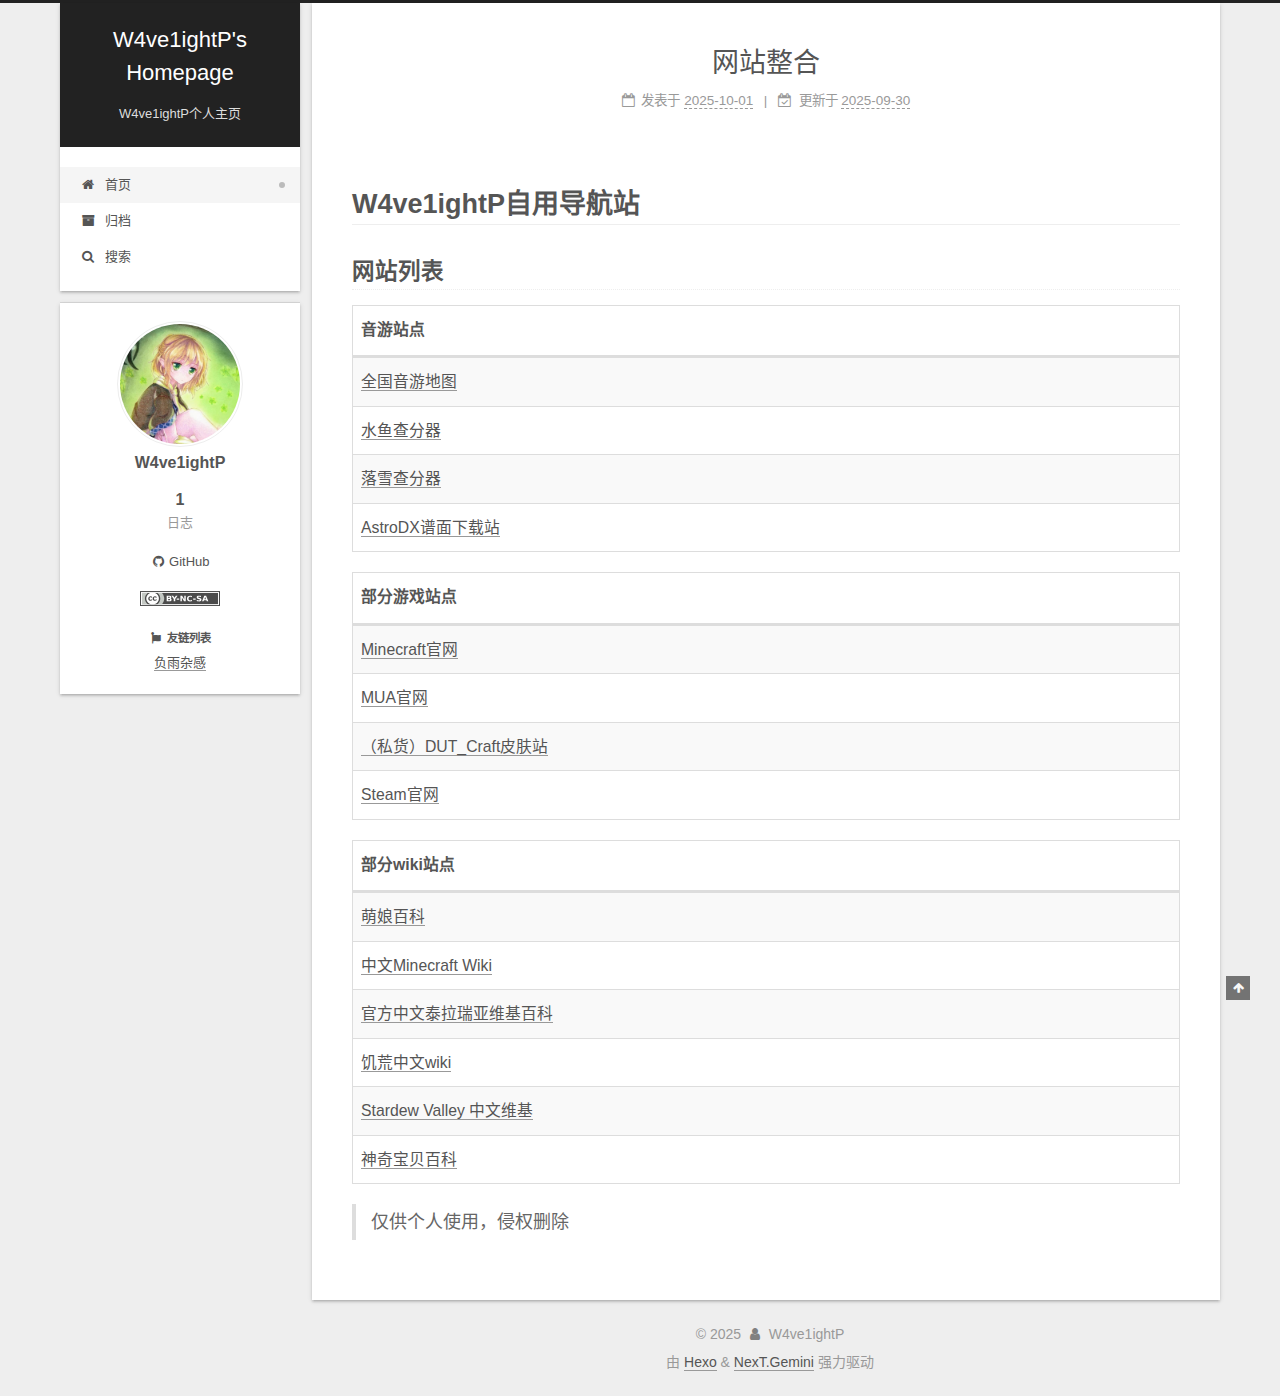
<file: index.html>
<!DOCTYPE html>
<html lang="zh-CN">
<head>
  <meta charset="UTF-8">
<meta name="viewport" content="width=device-width, initial-scale=1, maximum-scale=2">
<meta name="theme-color" content="#222">
<meta name="generator" content="Hexo 8.0.0">
  <link rel="apple-touch-icon" sizes="180x180" href="/images/apple-touch-icon-next.png">
  <link rel="icon" type="image/png" sizes="32x32" href="/images/favicon-32x32-next.png">
  <link rel="icon" type="image/png" sizes="16x16" href="/images/favicon-16x16-next.png">
  <link rel="mask-icon" href="/images/logo.svg" color="#222">

<link rel="stylesheet" href="/css/main.css">


<link rel="stylesheet" href="/lib/font-awesome/css/font-awesome.min.css">

<script id="hexo-configurations">
    var NexT = window.NexT || {};
    var CONFIG = {"hostname":"w4ve1ightp.github.io","root":"/","scheme":"Gemini","version":"7.8.0","exturl":false,"sidebar":{"position":"left","display":"post","padding":18,"offset":12,"onmobile":false},"copycode":{"enable":false,"show_result":false,"style":null},"back2top":{"enable":true,"sidebar":false,"scrollpercent":false},"bookmark":{"enable":false,"color":"#222","save":"auto"},"fancybox":false,"mediumzoom":false,"lazyload":false,"pangu":false,"comments":{"style":"tabs","active":null,"storage":true,"lazyload":false,"nav":null},"algolia":{"hits":{"per_page":10},"labels":{"input_placeholder":"Search for Posts","hits_empty":"We didn't find any results for the search: ${query}","hits_stats":"${hits} results found in ${time} ms"}},"localsearch":{"enable":true,"trigger":"auto","top_n_per_article":1,"unescape":false,"preload":false},"motion":{"enable":false,"async":false,"transition":{"post_block":"fadeIn","post_header":"slideDownIn","post_body":"slideDownIn","coll_header":"slideLeftIn","sidebar":"slideUpIn"}},"path":"search.xml"};
  </script>

  <meta property="og:type" content="website">
<meta property="og:title" content="W4ve1ightP&#39;s Homepage">
<meta property="og:url" content="https://w4ve1ightp.github.io/index.html">
<meta property="og:site_name" content="W4ve1ightP&#39;s Homepage">
<meta property="og:locale" content="zh_CN">
<meta property="article:author" content="W4ve1ightP">
<meta property="article:tag" content="Blog">
<meta name="twitter:card" content="summary">

<link rel="canonical" href="https://w4ve1ightp.github.io/">


<script id="page-configurations">
  // https://hexo.io/docs/variables.html
  CONFIG.page = {
    sidebar: "",
    isHome : true,
    isPost : false,
    lang   : 'zh-CN'
  };
</script>

  <title>W4ve1ightP's Homepage</title>
  






  <noscript>
  <style>
  .use-motion .brand,
  .use-motion .menu-item,
  .sidebar-inner,
  .use-motion .post-block,
  .use-motion .pagination,
  .use-motion .comments,
  .use-motion .post-header,
  .use-motion .post-body,
  .use-motion .collection-header { opacity: initial; }

  .use-motion .site-title,
  .use-motion .site-subtitle {
    opacity: initial;
    top: initial;
  }

  .use-motion .logo-line-before i { left: initial; }
  .use-motion .logo-line-after i { right: initial; }
  </style>
</noscript>

</head>

<body itemscope itemtype="http://schema.org/WebPage">
  <div class="container">
    <div class="headband"></div>

    <header class="header" itemscope itemtype="http://schema.org/WPHeader">
      <div class="header-inner"><div class="site-brand-container">
  <div class="site-nav-toggle">
    <div class="toggle" aria-label="切换导航栏">
      <span class="toggle-line toggle-line-first"></span>
      <span class="toggle-line toggle-line-middle"></span>
      <span class="toggle-line toggle-line-last"></span>
    </div>
  </div>

  <div class="site-meta">

    <a href="/" class="brand" rel="start">
      <span class="logo-line-before"><i></i></span>
      <h1 class="site-title">W4ve1ightP's Homepage</h1>
      <span class="logo-line-after"><i></i></span>
    </a>
      <p class="site-subtitle" itemprop="description">W4ve1ightP个人主页</p>
  </div>

  <div class="site-nav-right">
    <div class="toggle popup-trigger">
        <i class="fa fa-search fa-fw fa-lg"></i>
    </div>
  </div>
</div>




<nav class="site-nav">
  <ul id="menu" class="menu">
        <li class="menu-item menu-item-home">

    <a href="/" rel="section"><i class="fa fa-fw fa-home"></i>首页</a>

  </li>
        <li class="menu-item menu-item-archives">

    <a href="/archives/" rel="section"><i class="fa fa-fw fa-archive"></i>归档</a>

  </li>
      <li class="menu-item menu-item-search">
        <a role="button" class="popup-trigger"><i class="fa fa-search fa-fw"></i>搜索
        </a>
      </li>
  </ul>
</nav>



  <div class="search-pop-overlay">
    <div class="popup search-popup">
        <div class="search-header">
  <span class="search-icon">
    <i class="fa fa-search"></i>
  </span>
  <div class="search-input-container">
    <input autocomplete="off" autocapitalize="off"
           placeholder="搜索..." spellcheck="false"
           type="search" class="search-input">
  </div>
  <span class="popup-btn-close">
    <i class="fa fa-times-circle"></i>
  </span>
</div>
<div id="search-result">
  <div id="no-result">
    <i class="fa fa-spinner fa-pulse fa-5x fa-fw"></i>
  </div>
</div>

    </div>
  </div>

</div>
    </header>

    
  <div class="back-to-top">
    <i class="fa fa-arrow-up"></i>
    <span>0%</span>
  </div>


    <main class="main">
      <div class="main-inner">
        <div class="content-wrap">
          

          <div class="content index posts-expand">
            
      
  
  
  <article itemscope itemtype="http://schema.org/Article" class="post-block" lang="zh-CN">
    <link itemprop="mainEntityOfPage" href="https://w4ve1ightp.github.io/2025/10/01/Untitled/">

    <span hidden itemprop="author" itemscope itemtype="http://schema.org/Person">
      <meta itemprop="image" content="/images/Avatar.jpg">
      <meta itemprop="name" content="W4ve1ightP">
      <meta itemprop="description" content="">
    </span>

    <span hidden itemprop="publisher" itemscope itemtype="http://schema.org/Organization">
      <meta itemprop="name" content="W4ve1ightP's Homepage">
    </span>
      <header class="post-header">
        <h2 class="post-title" itemprop="name headline">
          
            <a href="/2025/10/01/Untitled/" class="post-title-link" itemprop="url">网站整合</a>
        </h2>

        <div class="post-meta">
            <span class="post-meta-item">
              <span class="post-meta-item-icon">
                <i class="fa fa-calendar-o"></i>
              </span>
              <span class="post-meta-item-text">发表于</span>

              <time title="创建时间：2025-10-01 12:00:00" itemprop="dateCreated datePublished" datetime="2025-10-01T12:00:00+08:00">2025-10-01</time>
            </span>
              <span class="post-meta-item">
                <span class="post-meta-item-icon">
                  <i class="fa fa-calendar-check-o"></i>
                </span>
                <span class="post-meta-item-text">更新于</span>
                <time title="修改时间：2025-09-30 12:35:08" itemprop="dateModified" datetime="2025-09-30T12:35:08+08:00">2025-09-30</time>
              </span>

          

        </div>
      </header>

    
    
    
    <div class="post-body" itemprop="articleBody">

      
          <h1 id="W4ve1ightP自用导航站"><a href="#W4ve1ightP自用导航站" class="headerlink" title="W4ve1ightP自用导航站"></a>W4ve1ightP自用导航站</h1><h3 id="网站列表"><a href="#网站列表" class="headerlink" title="网站列表"></a>网站列表</h3><table>
<thead>
<tr>
<th>音游站点</th>
</tr>
</thead>
<tbody><tr>
<td><a target="_blank" rel="noopener" href="https://map.bemanicn.com/">全国音游地图</a></td>
</tr>
<tr>
<td><a target="_blank" rel="noopener" href="https://www.diving-fish.com/maimaidx/prober/">水鱼查分器</a></td>
</tr>
<tr>
<td><a target="_blank" rel="noopener" href="https://maimai.lxns.net/">落雪查分器</a></td>
</tr>
<tr>
<td><a target="_blank" rel="noopener" href="https://astrodx.milkbot.cn/">AstroDX谱面下载站</a></td>
</tr>
</tbody></table>
<table>
<thead>
<tr>
<th>部分游戏站点</th>
</tr>
</thead>
<tbody><tr>
<td><a target="_blank" rel="noopener" href="https://www.minecraft.net/zh-hans/">Minecraft官网</a></td>
</tr>
<tr>
<td><a target="_blank" rel="noopener" href="https://www.mualliance.cn/">MUA官网</a></td>
</tr>
<tr>
<td><a target="_blank" rel="noopener" href="https://mcweb.unsafe.top/bless_skin/public/">（私货）DUT_Craft皮肤站</a></td>
</tr>
<tr>
<td><a target="_blank" rel="noopener" href="https://store.steampowered.com/">Steam官网</a></td>
</tr>
</tbody></table>
<table>
<thead>
<tr>
<th>部分wiki站点</th>
</tr>
</thead>
<tbody><tr>
<td><a target="_blank" rel="noopener" href="https://zh.moegirl.org.cn/Mainpage">萌娘百科</a></td>
</tr>
<tr>
<td><a target="_blank" rel="noopener" href="https://zh.minecraft.wiki/">中文Minecraft Wiki</a></td>
</tr>
<tr>
<td><a target="_blank" rel="noopener" href="https://terraria.wiki.gg/zh/">官方中文泰拉瑞亚维基百科</a></td>
</tr>
<tr>
<td><a target="_blank" rel="noopener" href="https://dontstarve.wiki.gg/zh/">饥荒中文wiki</a></td>
</tr>
<tr>
<td><a target="_blank" rel="noopener" href="https://zh.stardewvalleywiki.com/Stardew_Valley_Wiki">Stardew Valley 中文维基</a></td>
</tr>
<tr>
<td><a target="_blank" rel="noopener" href="https://wiki.52poke.com/wiki/">神奇宝贝百科</a></td>
</tr>
</tbody></table>
<blockquote>
<p>仅供个人使用，侵权删除</p>
</blockquote>

      
    </div>

    
    
    
      <footer class="post-footer">
        <div class="post-eof"></div>
      </footer>
  </article>
  
  
  


  



          </div>
          

<script>
  window.addEventListener('tabs:register', () => {
    let { activeClass } = CONFIG.comments;
    if (CONFIG.comments.storage) {
      activeClass = localStorage.getItem('comments_active') || activeClass;
    }
    if (activeClass) {
      let activeTab = document.querySelector(`a[href="#comment-${activeClass}"]`);
      if (activeTab) {
        activeTab.click();
      }
    }
  });
  if (CONFIG.comments.storage) {
    window.addEventListener('tabs:click', event => {
      if (!event.target.matches('.tabs-comment .tab-content .tab-pane')) return;
      let commentClass = event.target.classList[1];
      localStorage.setItem('comments_active', commentClass);
    });
  }
</script>

        </div>
          
  
  <div class="toggle sidebar-toggle">
    <span class="toggle-line toggle-line-first"></span>
    <span class="toggle-line toggle-line-middle"></span>
    <span class="toggle-line toggle-line-last"></span>
  </div>

  <aside class="sidebar">
    <div class="sidebar-inner">

      <ul class="sidebar-nav motion-element">
        <li class="sidebar-nav-toc">
          文章目录
        </li>
        <li class="sidebar-nav-overview">
          站点概览
        </li>
      </ul>

      <!--noindex-->
      <div class="post-toc-wrap sidebar-panel">
      </div>
      <!--/noindex-->

      <div class="site-overview-wrap sidebar-panel">
        <div class="site-author motion-element" itemprop="author" itemscope itemtype="http://schema.org/Person">
    <img class="site-author-image" itemprop="image" alt="W4ve1ightP"
      src="/images/Avatar.jpg">
  <p class="site-author-name" itemprop="name">W4ve1ightP</p>
  <div class="site-description" itemprop="description"></div>
</div>
<div class="site-state-wrap motion-element">
  <nav class="site-state">
      <div class="site-state-item site-state-posts">
          <a href="/archives/">
        
          <span class="site-state-item-count">1</span>
          <span class="site-state-item-name">日志</span>
        </a>
      </div>
  </nav>
</div>
  <div class="links-of-author motion-element">
      <span class="links-of-author-item">
        <a href="https://github.com/W4ve1ightP" title="GitHub → https:&#x2F;&#x2F;github.com&#x2F;W4ve1ightP" rel="noopener" target="_blank"><i class="fa fa-fw fa-github"></i>GitHub</a>
      </span>
  </div>
  <div class="cc-license motion-element" itemprop="license">
    <a href="https://creativecommons.org/licenses/by-nc-sa/4.0/zh-cn" class="cc-opacity" rel="noopener" target="_blank"><img src="/images/cc-by-nc-sa.svg" alt="Creative Commons"></a>
  </div>


  <div class="links-of-blogroll motion-element">
    <div class="links-of-blogroll-title">
      <i class="fa fa-fw fa-fa fa-globe"></i>
      友链列表
    </div>
    <ul class="links-of-blogroll-list">
        <li class="links-of-blogroll-item">
          <a href="http://liuboyuan.fun/" title="http:&#x2F;&#x2F;liuboyuan.fun" rel="noopener" target="_blank">负雨杂感</a>
        </li>
    </ul>
  </div>

      </div>

    </div>
  </aside>
  <div id="sidebar-dimmer"></div>


      </div>
    </main>

    <footer class="footer">
      <div class="footer-inner">
        

        

<div class="copyright">
  
  &copy; 
  <span itemprop="copyrightYear">2025</span>
  <span class="with-love">
    <i class="fa fa-user"></i>
  </span>
  <span class="author" itemprop="copyrightHolder">W4ve1ightP</span>
</div>
  <div class="powered-by">由 <a href="https://hexo.io/" class="theme-link" rel="noopener" target="_blank">Hexo</a> & <a href="https://theme-next.org/" class="theme-link" rel="noopener" target="_blank">NexT.Gemini</a> 强力驱动
  </div>

        








      </div>
    </footer>
  </div>

  
  <script src="/lib/anime.min.js"></script>

<script src="/js/utils.js"></script>


<script src="/js/schemes/pisces.js"></script>


<script src="/js/next-boot.js"></script>




  




  
<script src="/js/local-search.js"></script>













  

  

</body>
</html>
</file>
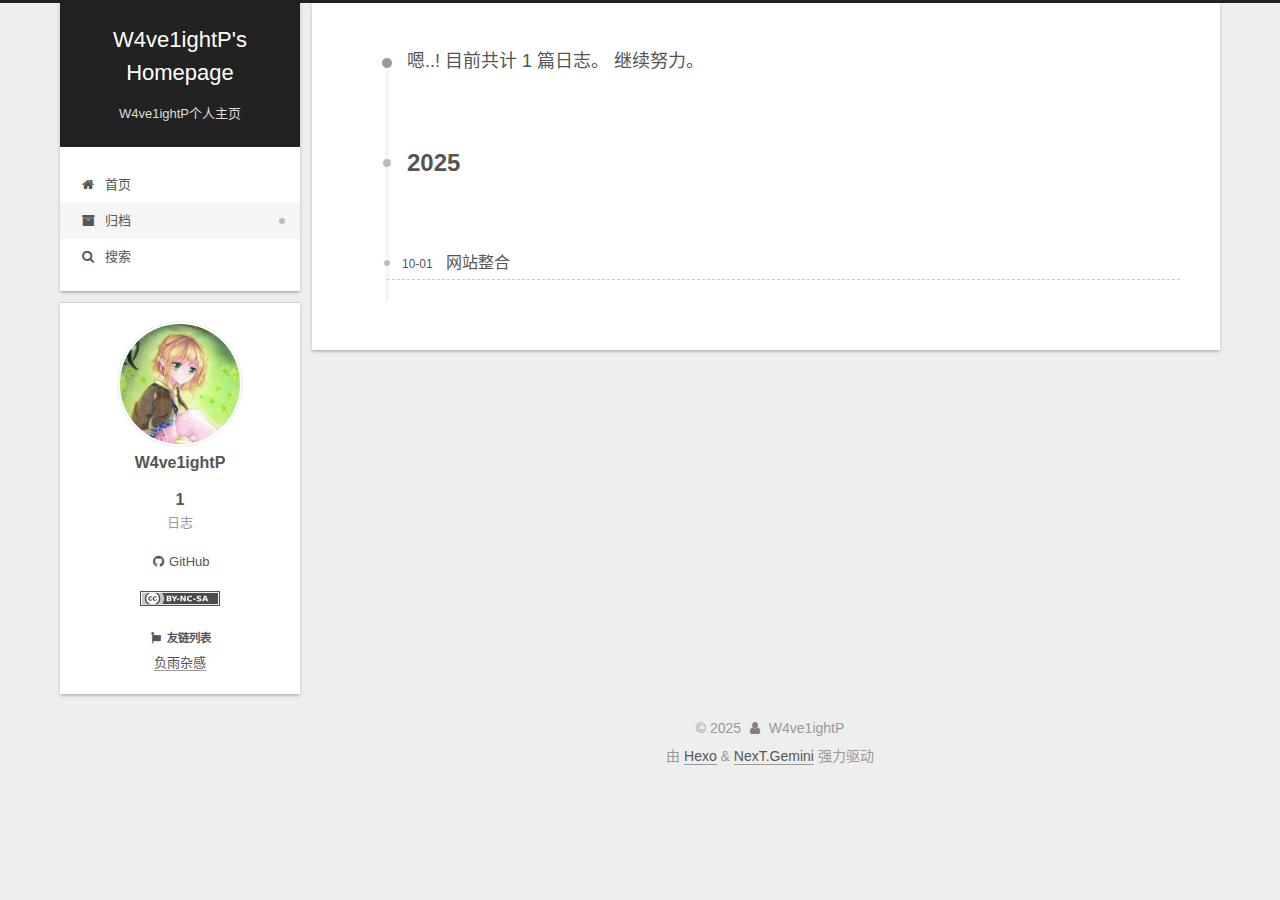
<file: archives/index.html>
<!DOCTYPE html>
<html lang="zh-CN">
<head>
  <meta charset="UTF-8">
<meta name="viewport" content="width=device-width, initial-scale=1, maximum-scale=2">
<meta name="theme-color" content="#222">
<meta name="generator" content="Hexo 8.0.0">
  <link rel="apple-touch-icon" sizes="180x180" href="/images/apple-touch-icon-next.png">
  <link rel="icon" type="image/png" sizes="32x32" href="/images/favicon-32x32-next.png">
  <link rel="icon" type="image/png" sizes="16x16" href="/images/favicon-16x16-next.png">
  <link rel="mask-icon" href="/images/logo.svg" color="#222">

<link rel="stylesheet" href="/css/main.css">


<link rel="stylesheet" href="/lib/font-awesome/css/font-awesome.min.css">

<script id="hexo-configurations">
    var NexT = window.NexT || {};
    var CONFIG = {"hostname":"w4ve1ightp.github.io","root":"/","scheme":"Gemini","version":"7.8.0","exturl":false,"sidebar":{"position":"left","display":"post","padding":18,"offset":12,"onmobile":false},"copycode":{"enable":false,"show_result":false,"style":null},"back2top":{"enable":true,"sidebar":false,"scrollpercent":false},"bookmark":{"enable":false,"color":"#222","save":"auto"},"fancybox":false,"mediumzoom":false,"lazyload":false,"pangu":false,"comments":{"style":"tabs","active":null,"storage":true,"lazyload":false,"nav":null},"algolia":{"hits":{"per_page":10},"labels":{"input_placeholder":"Search for Posts","hits_empty":"We didn't find any results for the search: ${query}","hits_stats":"${hits} results found in ${time} ms"}},"localsearch":{"enable":true,"trigger":"auto","top_n_per_article":1,"unescape":false,"preload":false},"motion":{"enable":false,"async":false,"transition":{"post_block":"fadeIn","post_header":"slideDownIn","post_body":"slideDownIn","coll_header":"slideLeftIn","sidebar":"slideUpIn"}},"path":"search.xml"};
  </script>

  <meta property="og:type" content="website">
<meta property="og:title" content="W4ve1ightP&#39;s Homepage">
<meta property="og:url" content="https://w4ve1ightp.github.io/archives/index.html">
<meta property="og:site_name" content="W4ve1ightP&#39;s Homepage">
<meta property="og:locale" content="zh_CN">
<meta property="article:author" content="W4ve1ightP">
<meta property="article:tag" content="Blog">
<meta name="twitter:card" content="summary">

<link rel="canonical" href="https://w4ve1ightp.github.io/archives/">


<script id="page-configurations">
  // https://hexo.io/docs/variables.html
  CONFIG.page = {
    sidebar: "",
    isHome : false,
    isPost : false,
    lang   : 'zh-CN'
  };
</script>

  <title>归档 | W4ve1ightP's Homepage</title>
  






  <noscript>
  <style>
  .use-motion .brand,
  .use-motion .menu-item,
  .sidebar-inner,
  .use-motion .post-block,
  .use-motion .pagination,
  .use-motion .comments,
  .use-motion .post-header,
  .use-motion .post-body,
  .use-motion .collection-header { opacity: initial; }

  .use-motion .site-title,
  .use-motion .site-subtitle {
    opacity: initial;
    top: initial;
  }

  .use-motion .logo-line-before i { left: initial; }
  .use-motion .logo-line-after i { right: initial; }
  </style>
</noscript>

</head>

<body itemscope itemtype="http://schema.org/WebPage">
  <div class="container">
    <div class="headband"></div>

    <header class="header" itemscope itemtype="http://schema.org/WPHeader">
      <div class="header-inner"><div class="site-brand-container">
  <div class="site-nav-toggle">
    <div class="toggle" aria-label="切换导航栏">
      <span class="toggle-line toggle-line-first"></span>
      <span class="toggle-line toggle-line-middle"></span>
      <span class="toggle-line toggle-line-last"></span>
    </div>
  </div>

  <div class="site-meta">

    <a href="/" class="brand" rel="start">
      <span class="logo-line-before"><i></i></span>
      <h1 class="site-title">W4ve1ightP's Homepage</h1>
      <span class="logo-line-after"><i></i></span>
    </a>
      <p class="site-subtitle" itemprop="description">W4ve1ightP个人主页</p>
  </div>

  <div class="site-nav-right">
    <div class="toggle popup-trigger">
        <i class="fa fa-search fa-fw fa-lg"></i>
    </div>
  </div>
</div>




<nav class="site-nav">
  <ul id="menu" class="menu">
        <li class="menu-item menu-item-home">

    <a href="/" rel="section"><i class="fa fa-fw fa-home"></i>首页</a>

  </li>
        <li class="menu-item menu-item-archives">

    <a href="/archives/" rel="section"><i class="fa fa-fw fa-archive"></i>归档</a>

  </li>
      <li class="menu-item menu-item-search">
        <a role="button" class="popup-trigger"><i class="fa fa-search fa-fw"></i>搜索
        </a>
      </li>
  </ul>
</nav>



  <div class="search-pop-overlay">
    <div class="popup search-popup">
        <div class="search-header">
  <span class="search-icon">
    <i class="fa fa-search"></i>
  </span>
  <div class="search-input-container">
    <input autocomplete="off" autocapitalize="off"
           placeholder="搜索..." spellcheck="false"
           type="search" class="search-input">
  </div>
  <span class="popup-btn-close">
    <i class="fa fa-times-circle"></i>
  </span>
</div>
<div id="search-result">
  <div id="no-result">
    <i class="fa fa-spinner fa-pulse fa-5x fa-fw"></i>
  </div>
</div>

    </div>
  </div>

</div>
    </header>

    
  <div class="back-to-top">
    <i class="fa fa-arrow-up"></i>
    <span>0%</span>
  </div>


    <main class="main">
      <div class="main-inner">
        <div class="content-wrap">
          

          <div class="content archive">
            

  
  
  
  <div class="post-block">
    <div class="posts-collapse">
      <div class="collection-title">
        <span class="collection-header">嗯..! 目前共计 1 篇日志。 继续努力。</span>
      </div>

      
    <div class="collection-year">
      <span class="collection-header">2025</span>
    </div>

  <article itemscope itemtype="http://schema.org/Article">
    <header class="post-header">

      <div class="post-meta">
        <time itemprop="dateCreated"
              datetime="2025-10-01T12:00:00+08:00"
              content="2025-10-01">
          10-01
        </time>
      </div>

      <div class="post-title">
          <a class="post-title-link" href="/2025/10/01/Untitled/" itemprop="url">
            <span itemprop="name">网站整合</span>
          </a>
      </div>

    </header>
  </article>


    </div>
  </div>
  
  
  

  



          </div>
          

<script>
  window.addEventListener('tabs:register', () => {
    let { activeClass } = CONFIG.comments;
    if (CONFIG.comments.storage) {
      activeClass = localStorage.getItem('comments_active') || activeClass;
    }
    if (activeClass) {
      let activeTab = document.querySelector(`a[href="#comment-${activeClass}"]`);
      if (activeTab) {
        activeTab.click();
      }
    }
  });
  if (CONFIG.comments.storage) {
    window.addEventListener('tabs:click', event => {
      if (!event.target.matches('.tabs-comment .tab-content .tab-pane')) return;
      let commentClass = event.target.classList[1];
      localStorage.setItem('comments_active', commentClass);
    });
  }
</script>

        </div>
          
  
  <div class="toggle sidebar-toggle">
    <span class="toggle-line toggle-line-first"></span>
    <span class="toggle-line toggle-line-middle"></span>
    <span class="toggle-line toggle-line-last"></span>
  </div>

  <aside class="sidebar">
    <div class="sidebar-inner">

      <ul class="sidebar-nav motion-element">
        <li class="sidebar-nav-toc">
          文章目录
        </li>
        <li class="sidebar-nav-overview">
          站点概览
        </li>
      </ul>

      <!--noindex-->
      <div class="post-toc-wrap sidebar-panel">
      </div>
      <!--/noindex-->

      <div class="site-overview-wrap sidebar-panel">
        <div class="site-author motion-element" itemprop="author" itemscope itemtype="http://schema.org/Person">
    <img class="site-author-image" itemprop="image" alt="W4ve1ightP"
      src="/images/Avatar.jpg">
  <p class="site-author-name" itemprop="name">W4ve1ightP</p>
  <div class="site-description" itemprop="description"></div>
</div>
<div class="site-state-wrap motion-element">
  <nav class="site-state">
      <div class="site-state-item site-state-posts">
          <a href="/archives/">
        
          <span class="site-state-item-count">1</span>
          <span class="site-state-item-name">日志</span>
        </a>
      </div>
  </nav>
</div>
  <div class="links-of-author motion-element">
      <span class="links-of-author-item">
        <a href="https://github.com/W4ve1ightP" title="GitHub → https:&#x2F;&#x2F;github.com&#x2F;W4ve1ightP" rel="noopener" target="_blank"><i class="fa fa-fw fa-github"></i>GitHub</a>
      </span>
  </div>
  <div class="cc-license motion-element" itemprop="license">
    <a href="https://creativecommons.org/licenses/by-nc-sa/4.0/" class="cc-opacity" rel="noopener" target="_blank"><img src="/images/cc-by-nc-sa.svg" alt="Creative Commons"></a>
  </div>


  <div class="links-of-blogroll motion-element">
    <div class="links-of-blogroll-title">
      <i class="fa fa-fw fa-fa fa-globe"></i>
      友链列表
    </div>
    <ul class="links-of-blogroll-list">
        <li class="links-of-blogroll-item">
          <a href="http://liuboyuan.fun/" title="http:&#x2F;&#x2F;liuboyuan.fun" rel="noopener" target="_blank">负雨杂感</a>
        </li>
    </ul>
  </div>

      </div>

    </div>
  </aside>
  <div id="sidebar-dimmer"></div>


      </div>
    </main>

    <footer class="footer">
      <div class="footer-inner">
        

        

<div class="copyright">
  
  &copy; 
  <span itemprop="copyrightYear">2025</span>
  <span class="with-love">
    <i class="fa fa-user"></i>
  </span>
  <span class="author" itemprop="copyrightHolder">W4ve1ightP</span>
</div>
  <div class="powered-by">由 <a href="https://hexo.io/" class="theme-link" rel="noopener" target="_blank">Hexo</a> & <a href="https://theme-next.org/" class="theme-link" rel="noopener" target="_blank">NexT.Gemini</a> 强力驱动
  </div>

        








      </div>
    </footer>
  </div>

  
  <script src="/lib/anime.min.js"></script>

<script src="/js/utils.js"></script>


<script src="/js/schemes/pisces.js"></script>


<script src="/js/next-boot.js"></script>




  




  
<script src="/js/local-search.js"></script>













  

  

</body>
</html>
</file>
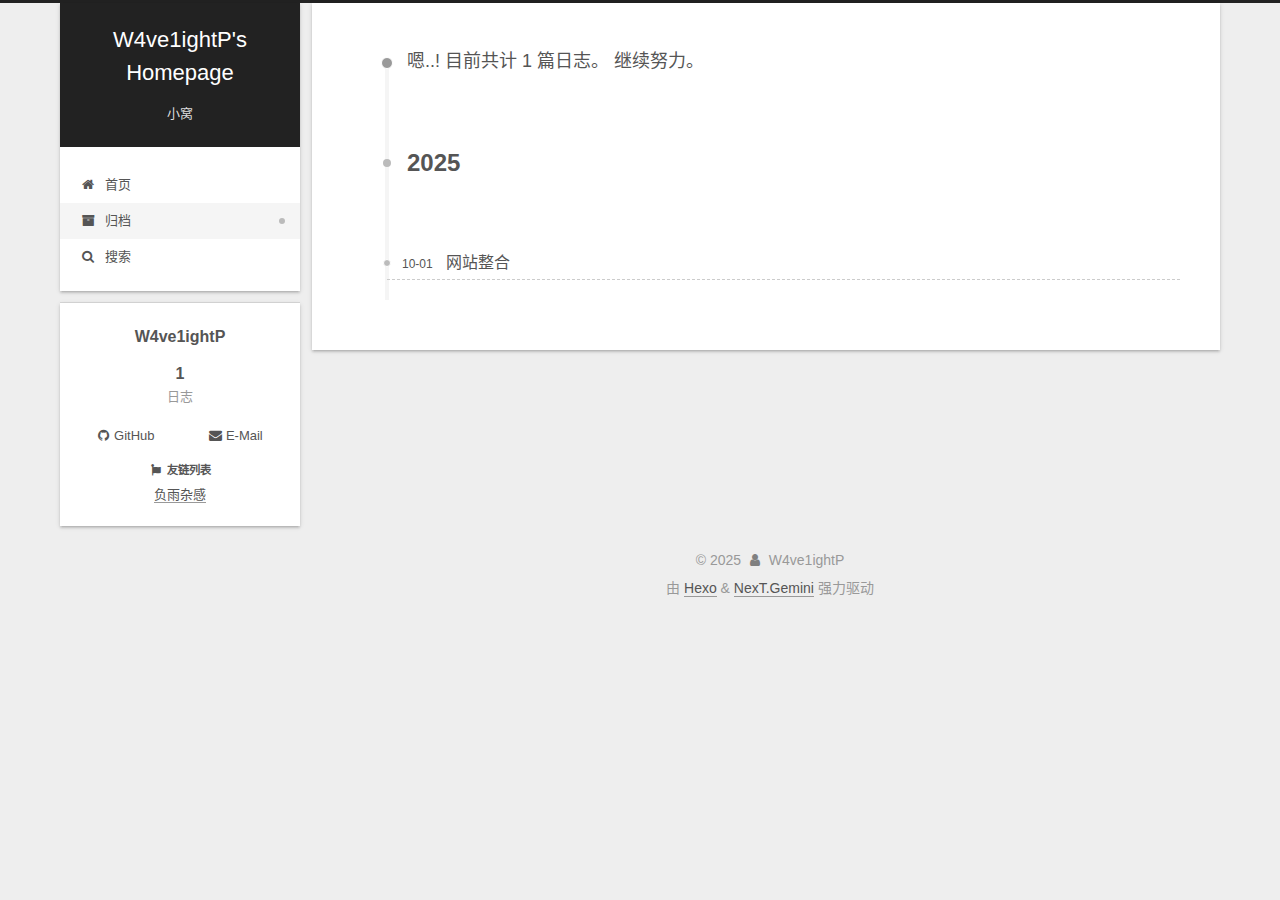
<file: archives/2025/10/index.html>
<!DOCTYPE html>
<html lang="zh-CN">
<head>
  <meta charset="UTF-8">
<meta name="viewport" content="width=device-width, initial-scale=1, maximum-scale=2">
<meta name="theme-color" content="#222">
<meta name="generator" content="Hexo 8.0.0">
  <link rel="apple-touch-icon" sizes="180x180" href="/images/apple-touch-icon-next.png">
  <link rel="icon" type="image/png" sizes="32x32" href="/images/favicon-32x32-next.png">
  <link rel="icon" type="image/png" sizes="16x16" href="/images/favicon-16x16-next.png">
  <link rel="mask-icon" href="/images/logo.svg" color="#222">

<link rel="stylesheet" href="/css/main.css">


<link rel="stylesheet" href="/lib/font-awesome/css/font-awesome.min.css">

<script id="hexo-configurations">
    var NexT = window.NexT || {};
    var CONFIG = {"hostname":"w4ve1ightp.github.io","root":"/","scheme":"Gemini","version":"7.8.0","exturl":false,"sidebar":{"position":"left","display":"post","padding":18,"offset":12,"onmobile":false},"copycode":{"enable":false,"show_result":false,"style":null},"back2top":{"enable":true,"sidebar":false,"scrollpercent":false},"bookmark":{"enable":false,"color":"#222","save":"auto"},"fancybox":false,"mediumzoom":false,"lazyload":false,"pangu":false,"comments":{"style":"tabs","active":null,"storage":true,"lazyload":false,"nav":null},"algolia":{"hits":{"per_page":10},"labels":{"input_placeholder":"Search for Posts","hits_empty":"We didn't find any results for the search: ${query}","hits_stats":"${hits} results found in ${time} ms"}},"localsearch":{"enable":true,"trigger":"auto","top_n_per_article":1,"unescape":false,"preload":false},"motion":{"enable":false,"async":false,"transition":{"post_block":"fadeIn","post_header":"slideDownIn","post_body":"slideDownIn","coll_header":"slideLeftIn","sidebar":"slideUpIn"}},"path":"search.xml"};
  </script>

  <meta property="og:type" content="website">
<meta property="og:title" content="W4ve1ightP&#39;s Homepage">
<meta property="og:url" content="https://w4ve1ightp.github.io/archives/2025/10/index.html">
<meta property="og:site_name" content="W4ve1ightP&#39;s Homepage">
<meta property="og:locale" content="zh_CN">
<meta property="article:author" content="W4ve1ightP">
<meta property="article:tag" content="Blog">
<meta name="twitter:card" content="summary">

<link rel="canonical" href="https://w4ve1ightp.github.io/archives/2025/10/">


<script id="page-configurations">
  // https://hexo.io/docs/variables.html
  CONFIG.page = {
    sidebar: "",
    isHome : false,
    isPost : false,
    lang   : 'zh-CN'
  };
</script>

  <title>归档 | W4ve1ightP's Homepage</title>
  






  <noscript>
  <style>
  .use-motion .brand,
  .use-motion .menu-item,
  .sidebar-inner,
  .use-motion .post-block,
  .use-motion .pagination,
  .use-motion .comments,
  .use-motion .post-header,
  .use-motion .post-body,
  .use-motion .collection-header { opacity: initial; }

  .use-motion .site-title,
  .use-motion .site-subtitle {
    opacity: initial;
    top: initial;
  }

  .use-motion .logo-line-before i { left: initial; }
  .use-motion .logo-line-after i { right: initial; }
  </style>
</noscript>

</head>

<body itemscope itemtype="http://schema.org/WebPage">
  <div class="container">
    <div class="headband"></div>

    <header class="header" itemscope itemtype="http://schema.org/WPHeader">
      <div class="header-inner"><div class="site-brand-container">
  <div class="site-nav-toggle">
    <div class="toggle" aria-label="切换导航栏">
      <span class="toggle-line toggle-line-first"></span>
      <span class="toggle-line toggle-line-middle"></span>
      <span class="toggle-line toggle-line-last"></span>
    </div>
  </div>

  <div class="site-meta">

    <a href="/" class="brand" rel="start">
      <span class="logo-line-before"><i></i></span>
      <h1 class="site-title">W4ve1ightP's Homepage</h1>
      <span class="logo-line-after"><i></i></span>
    </a>
      <p class="site-subtitle" itemprop="description">小窝</p>
  </div>

  <div class="site-nav-right">
    <div class="toggle popup-trigger">
        <i class="fa fa-search fa-fw fa-lg"></i>
    </div>
  </div>
</div>




<nav class="site-nav">
  <ul id="menu" class="menu">
        <li class="menu-item menu-item-home">

    <a href="/" rel="section"><i class="fa fa-fw fa-home"></i>首页</a>

  </li>
        <li class="menu-item menu-item-archives">

    <a href="/archives/" rel="section"><i class="fa fa-fw fa-archive"></i>归档</a>

  </li>
      <li class="menu-item menu-item-search">
        <a role="button" class="popup-trigger"><i class="fa fa-search fa-fw"></i>搜索
        </a>
      </li>
  </ul>
</nav>



  <div class="search-pop-overlay">
    <div class="popup search-popup">
        <div class="search-header">
  <span class="search-icon">
    <i class="fa fa-search"></i>
  </span>
  <div class="search-input-container">
    <input autocomplete="off" autocapitalize="off"
           placeholder="搜索..." spellcheck="false"
           type="search" class="search-input">
  </div>
  <span class="popup-btn-close">
    <i class="fa fa-times-circle"></i>
  </span>
</div>
<div id="search-result">
  <div id="no-result">
    <i class="fa fa-spinner fa-pulse fa-5x fa-fw"></i>
  </div>
</div>

    </div>
  </div>

</div>
    </header>

    
  <div class="back-to-top">
    <i class="fa fa-arrow-up"></i>
    <span>0%</span>
  </div>


    <main class="main">
      <div class="main-inner">
        <div class="content-wrap">
          

          <div class="content archive">
            

  
  
  
  <div class="post-block">
    <div class="posts-collapse">
      <div class="collection-title">
        <span class="collection-header">嗯..! 目前共计 1 篇日志。 继续努力。</span>
      </div>

      
    <div class="collection-year">
      <span class="collection-header">2025</span>
    </div>

  <article itemscope itemtype="http://schema.org/Article">
    <header class="post-header">

      <div class="post-meta">
        <time itemprop="dateCreated"
              datetime="2025-10-01T12:00:00+08:00"
              content="2025-10-01">
          10-01
        </time>
      </div>

      <div class="post-title">
          <a class="post-title-link" href="/2025/10/01/Untitled/" itemprop="url">
            <span itemprop="name">网站整合</span>
          </a>
      </div>

    </header>
  </article>


    </div>
  </div>
  
  
  

  



          </div>
          

<script>
  window.addEventListener('tabs:register', () => {
    let { activeClass } = CONFIG.comments;
    if (CONFIG.comments.storage) {
      activeClass = localStorage.getItem('comments_active') || activeClass;
    }
    if (activeClass) {
      let activeTab = document.querySelector(`a[href="#comment-${activeClass}"]`);
      if (activeTab) {
        activeTab.click();
      }
    }
  });
  if (CONFIG.comments.storage) {
    window.addEventListener('tabs:click', event => {
      if (!event.target.matches('.tabs-comment .tab-content .tab-pane')) return;
      let commentClass = event.target.classList[1];
      localStorage.setItem('comments_active', commentClass);
    });
  }
</script>

        </div>
          
  
  <div class="toggle sidebar-toggle">
    <span class="toggle-line toggle-line-first"></span>
    <span class="toggle-line toggle-line-middle"></span>
    <span class="toggle-line toggle-line-last"></span>
  </div>

  <aside class="sidebar">
    <div class="sidebar-inner">

      <ul class="sidebar-nav motion-element">
        <li class="sidebar-nav-toc">
          文章目录
        </li>
        <li class="sidebar-nav-overview">
          站点概览
        </li>
      </ul>

      <!--noindex-->
      <div class="post-toc-wrap sidebar-panel">
      </div>
      <!--/noindex-->

      <div class="site-overview-wrap sidebar-panel">
        <div class="site-author motion-element" itemprop="author" itemscope itemtype="http://schema.org/Person">
  <p class="site-author-name" itemprop="name">W4ve1ightP</p>
  <div class="site-description" itemprop="description"></div>
</div>
<div class="site-state-wrap motion-element">
  <nav class="site-state">
      <div class="site-state-item site-state-posts">
          <a href="/archives/">
        
          <span class="site-state-item-count">1</span>
          <span class="site-state-item-name">日志</span>
        </a>
      </div>
  </nav>
</div>
  <div class="links-of-author motion-element">
      <span class="links-of-author-item">
        <a href="https://github.com/W4ve1ightP" title="GitHub → https:&#x2F;&#x2F;github.com&#x2F;W4ve1ightP" rel="noopener" target="_blank"><i class="fa fa-fw fa-github"></i>GitHub</a>
      </span>
      <span class="links-of-author-item">
        <a href="/acemvp233666@gmail.com" title="E-Mail → acemvp233666@gmail.com"><i class="fa fa-fw fa-envelope"></i>E-Mail</a>
      </span>
  </div>


  <div class="links-of-blogroll motion-element">
    <div class="links-of-blogroll-title">
      <i class="fa fa-fw fa-fa fa-globe"></i>
      友链列表
    </div>
    <ul class="links-of-blogroll-list">
        <li class="links-of-blogroll-item">
          <a href="http://liuboyuan.fun/" title="http:&#x2F;&#x2F;liuboyuan.fun" rel="noopener" target="_blank">负雨杂感</a>
        </li>
    </ul>
  </div>

      </div>

    </div>
  </aside>
  <div id="sidebar-dimmer"></div>


      </div>
    </main>

    <footer class="footer">
      <div class="footer-inner">
        

        

<div class="copyright">
  
  &copy; 
  <span itemprop="copyrightYear">2025</span>
  <span class="with-love">
    <i class="fa fa-user"></i>
  </span>
  <span class="author" itemprop="copyrightHolder">W4ve1ightP</span>
</div>
  <div class="powered-by">由 <a href="https://hexo.io/" class="theme-link" rel="noopener" target="_blank">Hexo</a> & <a href="https://theme-next.org/" class="theme-link" rel="noopener" target="_blank">NexT.Gemini</a> 强力驱动
  </div>

        








      </div>
    </footer>
  </div>

  
  <script src="/lib/anime.min.js"></script>

<script src="/js/utils.js"></script>


<script src="/js/schemes/pisces.js"></script>


<script src="/js/next-boot.js"></script>




  




  
<script src="/js/local-search.js"></script>













  

  

</body>
</html>
</file>
<file: css/main.css>
:root {
  --body-bg-color: #eee;
  --content-bg-color: #fff;
  --card-bg-color: #f5f5f5;
  --text-color: #555;
  --link-color: #555;
  --link-hover-color: #222;
  --brand-color: #fff;
  --brand-hover-color: #fff;
  --table-row-odd-bg-color: #f9f9f9;
  --table-row-hover-bg-color: #f5f5f5;
  --menu-item-bg-color: #f5f5f5;
  --btn-default-bg: #fff;
  --btn-default-color: #555;
  --btn-default-border-color: #555;
  --btn-default-hover-bg: #222;
  --btn-default-hover-color: #fff;
  --btn-default-hover-border-color: #222;
}
@media (prefers-color-scheme: dark) {
  :root {
    --body-bg-color: #282828;
    --content-bg-color: #333;
    --card-bg-color: #555;
    --text-color: #ccc;
    --link-color: #ccc;
    --link-hover-color: #eee;
    --brand-color: #ddd;
    --brand-hover-color: #ddd;
    --table-row-odd-bg-color: #282828;
    --table-row-hover-bg-color: #363636;
    --menu-item-bg-color: #555;
    --btn-default-bg: #222;
    --btn-default-color: #ccc;
    --btn-default-border-color: #555;
    --btn-default-hover-bg: #666;
    --btn-default-hover-color: #ccc;
    --btn-default-hover-border-color: #666;
  }
  img {
    opacity: 0.75;
  }
  img:hover {
    opacity: 0.9;
  }
}
html {
  line-height: 1.15; /* 1 */
  -webkit-text-size-adjust: 100%; /* 2 */
}
body {
  margin: 0;
}
main {
  display: block;
}
h1 {
  font-size: 2em;
  margin: 0.67em 0;
}
hr {
  box-sizing: content-box; /* 1 */
  height: 0; /* 1 */
  overflow: visible; /* 2 */
}
pre {
  font-family: monospace, monospace; /* 1 */
  font-size: 1em; /* 2 */
}
a {
  background: transparent;
}
abbr[title] {
  border-bottom: none; /* 1 */
  text-decoration: underline; /* 2 */
  text-decoration: underline dotted; /* 2 */
}
b,
strong {
  font-weight: bolder;
}
code,
kbd,
samp {
  font-family: monospace, monospace; /* 1 */
  font-size: 1em; /* 2 */
}
small {
  font-size: 80%;
}
sub,
sup {
  font-size: 75%;
  line-height: 0;
  position: relative;
  vertical-align: baseline;
}
sub {
  bottom: -0.25em;
}
sup {
  top: -0.5em;
}
img {
  border-style: none;
}
button,
input,
optgroup,
select,
textarea {
  font-family: inherit; /* 1 */
  font-size: 100%; /* 1 */
  line-height: 1.15; /* 1 */
  margin: 0; /* 2 */
}
button,
input {
/* 1 */
  overflow: visible;
}
button,
select {
/* 1 */
  text-transform: none;
}
button,
[type='button'],
[type='reset'],
[type='submit'] {
  -webkit-appearance: button;
}
button::-moz-focus-inner,
[type='button']::-moz-focus-inner,
[type='reset']::-moz-focus-inner,
[type='submit']::-moz-focus-inner {
  border-style: none;
  padding: 0;
}
button:-moz-focusring,
[type='button']:-moz-focusring,
[type='reset']:-moz-focusring,
[type='submit']:-moz-focusring {
  outline: 1px dotted ButtonText;
}
fieldset {
  padding: 0.35em 0.75em 0.625em;
}
legend {
  box-sizing: border-box; /* 1 */
  color: inherit; /* 2 */
  display: table; /* 1 */
  max-width: 100%; /* 1 */
  padding: 0; /* 3 */
  white-space: normal; /* 1 */
}
progress {
  vertical-align: baseline;
}
textarea {
  overflow: auto;
}
[type='checkbox'],
[type='radio'] {
  box-sizing: border-box; /* 1 */
  padding: 0; /* 2 */
}
[type='number']::-webkit-inner-spin-button,
[type='number']::-webkit-outer-spin-button {
  height: auto;
}
[type='search'] {
  outline-offset: -2px; /* 2 */
  -webkit-appearance: textfield; /* 1 */
}
[type='search']::-webkit-search-decoration {
  -webkit-appearance: none;
}
::-webkit-file-upload-button {
  font: inherit; /* 2 */
  -webkit-appearance: button; /* 1 */
}
details {
  display: block;
}
summary {
  display: list-item;
}
template {
  display: none;
}
[hidden] {
  display: none;
}
::selection {
  background: #262a30;
  color: #eee;
}
html,
body {
  height: 100%;
}
body {
  background: var(--body-bg-color);
  color: var(--text-color);
  font-family: 'Lato', "PingFang SC", "Microsoft YaHei", sans-serif;
  font-size: 1em;
  line-height: 2;
}
@media (max-width: 991px) {
  body {
    padding-left: 0 !important;
    padding-right: 0 !important;
  }
}
h1,
h2,
h3,
h4,
h5,
h6 {
  font-family: 'Lato', "PingFang SC", "Microsoft YaHei", sans-serif;
  font-weight: bold;
  line-height: 1.5;
  margin: 20px 0 15px;
}
h1 {
  font-size: 1.5em;
}
h2 {
  font-size: 1.375em;
}
h3 {
  font-size: 1.25em;
}
h4 {
  font-size: 1.125em;
}
h5 {
  font-size: 1em;
}
h6 {
  font-size: 0.875em;
}
p {
  margin: 0 0 20px 0;
}
a,
span.exturl {
  border-bottom: 1px solid #999;
  color: var(--link-color);
  outline: 0;
  text-decoration: none;
  overflow-wrap: break-word;
  word-wrap: break-word;
  cursor: pointer;
}
a:hover,
span.exturl:hover {
  border-bottom-color: var(--link-hover-color);
  color: var(--link-hover-color);
}
iframe,
img,
video {
  display: block;
  margin-left: auto;
  margin-right: auto;
  max-width: 100%;
}
hr {
  background-image: repeating-linear-gradient(-45deg, #ddd, #ddd 4px, transparent 4px, transparent 8px);
  border: 0;
  height: 3px;
  margin: 40px 0;
}
blockquote {
  border-left: 4px solid #ddd;
  color: #666;
  margin: 0;
  padding: 0 15px;
}
blockquote cite::before {
  content: '-';
  padding: 0 5px;
}
dt {
  font-weight: bold;
}
dd {
  margin: 0;
  padding: 0;
}
kbd {
  background-color: #f5f5f5;
  background-image: linear-gradient(#eee, #fff, #eee);
  border: 1px solid #ccc;
  border-radius: 0.2em;
  box-shadow: 0.1em 0.1em 0.2em rgba(0,0,0,0.1);
  color: #555;
  font-family: inherit;
  padding: 0.1em 0.3em;
  white-space: nowrap;
}
.table-container {
  overflow: auto;
}
table {
  border-collapse: collapse;
  border-spacing: 0;
  font-size: 0.875em;
  margin: 0 0 20px 0;
  width: 100%;
}
tbody tr:nth-of-type(odd) {
  background: var(--table-row-odd-bg-color);
}
tbody tr:hover {
  background: var(--table-row-hover-bg-color);
}
caption,
th,
td {
  font-weight: normal;
  padding: 8px;
  text-align: left;
  vertical-align: middle;
}
th,
td {
  border: 1px solid #ddd;
  border-bottom: 3px solid #ddd;
}
th {
  font-weight: 700;
  padding-bottom: 10px;
}
td {
  border-bottom-width: 1px;
}
.btn {
  background: var(--btn-default-bg);
  border: 2px solid var(--btn-default-border-color);
  border-radius: 2px;
  color: var(--btn-default-color);
  display: inline-block;
  font-size: 0.875em;
  line-height: 2;
  padding: 0 20px;
  text-decoration: none;
  transition-property: background-color;
  transition-delay: 0s;
  transition-duration: 0.2s;
  transition-timing-function: ease-in-out;
}
.btn:hover {
  background: var(--btn-default-hover-bg);
  border-color: var(--btn-default-hover-border-color);
  color: var(--btn-default-hover-color);
}
.btn + .btn {
  margin: 0 0 8px 8px;
}
.btn .fa-fw {
  text-align: left;
  width: 1.285714285714286em;
}
.toggle {
  line-height: 0;
}
.toggle .toggle-line {
  background: #fff;
  display: inline-block;
  height: 2px;
  left: 0;
  position: relative;
  top: 0;
  transition: all 0.4s;
  vertical-align: top;
  width: 100%;
}
.toggle .toggle-line:not(:first-child) {
  margin-top: 3px;
}
.toggle.toggle-arrow .toggle-line-first {
  left: 50%;
  top: 2px;
  transform: rotate(45deg);
  width: 50%;
}
.toggle.toggle-arrow .toggle-line-middle {
  left: 2px;
  width: 90%;
}
.toggle.toggle-arrow .toggle-line-last {
  left: 50%;
  top: -2px;
  transform: rotate(-45deg);
  width: 50%;
}
.toggle.toggle-close .toggle-line-first {
  transform: rotate(-45deg);
  top: 5px;
}
.toggle.toggle-close .toggle-line-middle {
  opacity: 0;
}
.toggle.toggle-close .toggle-line-last {
  transform: rotate(45deg);
  top: -5px;
}
.highlight,
pre {
  background: #f7f7f7;
  color: #4d4d4c;
  line-height: 1.6;
  margin: 0 auto 20px;
}
pre,
code {
  font-family: consolas, Menlo, monospace, "PingFang SC", "Microsoft YaHei";
}
code {
  background: #eee;
  border-radius: 3px;
  color: #555;
  padding: 2px 4px;
  overflow-wrap: break-word;
  word-wrap: break-word;
}
.highlight *::selection {
  background: #d6d6d6;
}
.highlight pre {
  border: 0;
  margin: 0;
  padding: 10px 0;
}
.highlight table {
  border: 0;
  margin: 0;
  width: auto;
}
.highlight td {
  border: 0;
  padding: 0;
}
.highlight figcaption {
  background: #eff2f3;
  color: #4d4d4c;
  display: flex;
  font-size: 0.875em;
  justify-content: space-between;
  line-height: 1.2;
  padding: 0.5em;
}
.highlight figcaption a {
  color: #4d4d4c;
}
.highlight figcaption a:hover {
  border-bottom-color: #4d4d4c;
}
.highlight .gutter {
  -moz-user-select: none;
  -ms-user-select: none;
  -webkit-user-select: none;
  user-select: none;
}
.highlight .gutter pre {
  background: #eff2f3;
  color: #869194;
  padding-left: 10px;
  padding-right: 10px;
  text-align: right;
}
.highlight .code pre {
  background: #f7f7f7;
  padding-left: 10px;
  width: 100%;
}
.gist table {
  width: auto;
}
.gist table td {
  border: 0;
}
pre {
  overflow: auto;
  padding: 10px;
}
pre code {
  background: none;
  color: #4d4d4c;
  font-size: 0.875em;
  padding: 0;
  text-shadow: none;
}
pre .deletion {
  background: #fdd;
}
pre .addition {
  background: #dfd;
}
pre .meta {
  color: #eab700;
  -moz-user-select: none;
  -ms-user-select: none;
  -webkit-user-select: none;
  user-select: none;
}
pre .comment {
  color: #8e908c;
}
pre .variable,
pre .attribute,
pre .tag,
pre .name,
pre .regexp,
pre .ruby .constant,
pre .xml .tag .title,
pre .xml .pi,
pre .xml .doctype,
pre .html .doctype,
pre .css .id,
pre .css .class,
pre .css .pseudo {
  color: #c82829;
}
pre .number,
pre .preprocessor,
pre .built_in,
pre .builtin-name,
pre .literal,
pre .params,
pre .constant,
pre .command {
  color: #f5871f;
}
pre .ruby .class .title,
pre .css .rules .attribute,
pre .string,
pre .symbol,
pre .value,
pre .inheritance,
pre .header,
pre .ruby .symbol,
pre .xml .cdata,
pre .special,
pre .formula {
  color: #718c00;
}
pre .title,
pre .css .hexcolor {
  color: #3e999f;
}
pre .function,
pre .python .decorator,
pre .python .title,
pre .ruby .function .title,
pre .ruby .title .keyword,
pre .perl .sub,
pre .javascript .title,
pre .coffeescript .title {
  color: #4271ae;
}
pre .keyword,
pre .javascript .function {
  color: #8959a8;
}
.blockquote-center {
  border-left: none;
  margin: 40px 0;
  padding: 0;
  position: relative;
  text-align: center;
}
.blockquote-center::before,
.blockquote-center::after {
  background-repeat: no-repeat;
  background-size: 22px 22px;
  content: ' ';
  display: block;
  height: 24px;
  opacity: 0.2;
  position: absolute;
  width: 100%;
}
.blockquote-center::before {
  background-image: url("../images/quote-l.svg");
  background-position: 0 -6px;
  border-top: 1px solid #ccc;
  top: -20px;
}
.blockquote-center::after {
  background-image: url("../images/quote-r.svg");
  background-position: 100% 8px;
  border-bottom: 1px solid #ccc;
  bottom: -20px;
}
.blockquote-center p,
.blockquote-center div {
  text-align: center;
}
.post-body .group-picture img {
  margin: 0 auto;
  padding: 0 3px;
}
.group-picture-row {
  margin-bottom: 6px;
  overflow: hidden;
}
.group-picture-column {
  float: left;
  margin-bottom: 10px;
}
.post-body .label {
  color: #555;
  display: inline;
  padding: 0 2px;
}
.post-body .label.default {
  background: #f0f0f0;
}
.post-body .label.primary {
  background: #efe6f7;
}
.post-body .label.info {
  background: #e5f2f8;
}
.post-body .label.success {
  background: #e7f4e9;
}
.post-body .label.warning {
  background: #fcf6e1;
}
.post-body .label.danger {
  background: #fae8eb;
}
.post-body .tabs {
  margin-bottom: 20px;
}
.post-body .tabs,
.tabs-comment {
  display: block;
  padding-top: 10px;
  position: relative;
}
.post-body .tabs ul.nav-tabs,
.tabs-comment ul.nav-tabs {
  display: flex;
  flex-wrap: wrap;
  margin: 0;
  margin-bottom: -1px;
  padding: 0;
}
@media (max-width: 413px) {
  .post-body .tabs ul.nav-tabs,
  .tabs-comment ul.nav-tabs {
    display: block;
    margin-bottom: 5px;
  }
}
.post-body .tabs ul.nav-tabs li.tab,
.tabs-comment ul.nav-tabs li.tab {
  border-bottom: 1px solid #ddd;
  border-left: 1px solid transparent;
  border-right: 1px solid transparent;
  border-top: 3px solid transparent;
  flex-grow: 1;
  list-style-type: none;
  border-radius: 0 0 0 0;
}
@media (max-width: 413px) {
  .post-body .tabs ul.nav-tabs li.tab,
  .tabs-comment ul.nav-tabs li.tab {
    border-bottom: 1px solid transparent;
    border-left: 3px solid transparent;
    border-right: 1px solid transparent;
    border-top: 1px solid transparent;
  }
}
@media (max-width: 413px) {
  .post-body .tabs ul.nav-tabs li.tab,
  .tabs-comment ul.nav-tabs li.tab {
    border-radius: 0;
  }
}
.post-body .tabs ul.nav-tabs li.tab a,
.tabs-comment ul.nav-tabs li.tab a {
  border-bottom: initial;
  display: block;
  line-height: 1.8;
  outline: 0;
  padding: 0.25em 0.75em;
  text-align: center;
  transition-delay: 0s;
  transition-duration: 0.2s;
  transition-timing-function: ease-out;
}
.post-body .tabs ul.nav-tabs li.tab a i,
.tabs-comment ul.nav-tabs li.tab a i {
  width: 1.285714285714286em;
}
.post-body .tabs ul.nav-tabs li.tab.active,
.tabs-comment ul.nav-tabs li.tab.active {
  border-bottom: 1px solid transparent;
  border-left: 1px solid #ddd;
  border-right: 1px solid #ddd;
  border-top: 3px solid #fc6423;
}
@media (max-width: 413px) {
  .post-body .tabs ul.nav-tabs li.tab.active,
  .tabs-comment ul.nav-tabs li.tab.active {
    border-bottom: 1px solid #ddd;
    border-left: 3px solid #fc6423;
    border-right: 1px solid #ddd;
    border-top: 1px solid #ddd;
  }
}
.post-body .tabs ul.nav-tabs li.tab.active a,
.tabs-comment ul.nav-tabs li.tab.active a {
  color: var(--link-color);
  cursor: default;
}
.post-body .tabs .tab-content .tab-pane,
.tabs-comment .tab-content .tab-pane {
  border: 1px solid #ddd;
  border-top: 0;
  padding: 20px 20px 0 20px;
  border-radius: 0;
}
.post-body .tabs .tab-content .tab-pane:not(.active),
.tabs-comment .tab-content .tab-pane:not(.active) {
  display: none;
}
.post-body .tabs .tab-content .tab-pane.active,
.tabs-comment .tab-content .tab-pane.active {
  display: block;
}
.post-body .tabs .tab-content .tab-pane.active:nth-of-type(1),
.tabs-comment .tab-content .tab-pane.active:nth-of-type(1) {
  border-radius: 0 0 0 0;
}
@media (max-width: 413px) {
  .post-body .tabs .tab-content .tab-pane.active:nth-of-type(1),
  .tabs-comment .tab-content .tab-pane.active:nth-of-type(1) {
    border-radius: 0;
  }
}
.post-body .note {
  border-radius: 3px;
  margin-bottom: 20px;
  padding: 1em;
  position: relative;
  border: 1px solid #eee;
  border-left-width: 5px;
}
.post-body .note h2,
.post-body .note h3,
.post-body .note h4,
.post-body .note h5,
.post-body .note h6 {
  margin-top: 0;
  border-bottom: initial;
  margin-bottom: 0;
  padding-top: 0;
}
.post-body .note p:first-child,
.post-body .note ul:first-child,
.post-body .note ol:first-child,
.post-body .note table:first-child,
.post-body .note pre:first-child,
.post-body .note blockquote:first-child,
.post-body .note img:first-child {
  margin-top: 0;
}
.post-body .note p:last-child,
.post-body .note ul:last-child,
.post-body .note ol:last-child,
.post-body .note table:last-child,
.post-body .note pre:last-child,
.post-body .note blockquote:last-child,
.post-body .note img:last-child {
  margin-bottom: 0;
}
.post-body .note.default {
  border-left-color: #777;
}
.post-body .note.default h2,
.post-body .note.default h3,
.post-body .note.default h4,
.post-body .note.default h5,
.post-body .note.default h6 {
  color: #777;
}
.post-body .note.primary {
  border-left-color: #6f42c1;
}
.post-body .note.primary h2,
.post-body .note.primary h3,
.post-body .note.primary h4,
.post-body .note.primary h5,
.post-body .note.primary h6 {
  color: #6f42c1;
}
.post-body .note.info {
  border-left-color: #428bca;
}
.post-body .note.info h2,
.post-body .note.info h3,
.post-body .note.info h4,
.post-body .note.info h5,
.post-body .note.info h6 {
  color: #428bca;
}
.post-body .note.success {
  border-left-color: #5cb85c;
}
.post-body .note.success h2,
.post-body .note.success h3,
.post-body .note.success h4,
.post-body .note.success h5,
.post-body .note.success h6 {
  color: #5cb85c;
}
.post-body .note.warning {
  border-left-color: #f0ad4e;
}
.post-body .note.warning h2,
.post-body .note.warning h3,
.post-body .note.warning h4,
.post-body .note.warning h5,
.post-body .note.warning h6 {
  color: #f0ad4e;
}
.post-body .note.danger {
  border-left-color: #d9534f;
}
.post-body .note.danger h2,
.post-body .note.danger h3,
.post-body .note.danger h4,
.post-body .note.danger h5,
.post-body .note.danger h6 {
  color: #d9534f;
}
.pagination .prev,
.pagination .next,
.pagination .page-number,
.pagination .space {
  display: inline-block;
  margin: 0 10px;
  padding: 0 11px;
  position: relative;
  top: -1px;
}
@media (max-width: 767px) {
  .pagination .prev,
  .pagination .next,
  .pagination .page-number,
  .pagination .space {
    margin: 0 5px;
  }
}
.pagination {
  border-top: 1px solid #eee;
  margin: 120px 0 0;
  text-align: center;
}
.pagination .prev,
.pagination .next,
.pagination .page-number {
  border-bottom: 0;
  border-top: 1px solid #eee;
  transition-property: border-color;
  transition-delay: 0s;
  transition-duration: 0.2s;
  transition-timing-function: ease-in-out;
}
.pagination .prev:hover,
.pagination .next:hover,
.pagination .page-number:hover {
  border-top-color: #222;
}
.pagination .space {
  margin: 0;
  padding: 0;
}
.pagination .prev {
  margin-left: 0;
}
.pagination .next {
  margin-right: 0;
}
.pagination .page-number.current {
  background: #ccc;
  border-top-color: #ccc;
  color: #fff;
}
@media (max-width: 767px) {
  .pagination {
    border-top: none;
  }
  .pagination .prev,
  .pagination .next,
  .pagination .page-number {
    border-bottom: 1px solid #eee;
    border-top: 0;
    margin-bottom: 10px;
    padding: 0 10px;
  }
  .pagination .prev:hover,
  .pagination .next:hover,
  .pagination .page-number:hover {
    border-bottom-color: #222;
  }
}
.comments {
  margin-top: 60px;
  overflow: hidden;
}
.comment-button-group {
  display: flex;
  flex-wrap: wrap-reverse;
  justify-content: center;
  margin: 1em 0;
}
.comment-button-group .comment-button {
  margin: 0.1em 0.2em;
}
.comment-button-group .comment-button.active {
  background: var(--btn-default-hover-bg);
  border-color: var(--btn-default-hover-border-color);
  color: var(--btn-default-hover-color);
}
.comment-position {
  display: none;
}
.comment-position.active {
  display: block;
}
.tabs-comment {
  background: var(--content-bg-color);
  margin-top: 4em;
  padding-top: 0;
}
.tabs-comment .comments {
  border: 0;
  box-shadow: none;
  margin-top: 0;
  padding-top: 0;
}
.container {
  min-height: 100%;
  position: relative;
}
.main-inner {
  margin: 0 auto;
  width: calc(100% - 20px);
}
@media (min-width: 1200px) {
  .main-inner {
    width: 1160px;
  }
}
@media (min-width: 1600px) {
  .main-inner {
    width: 73%;
  }
}
@media (max-width: 767px) {
  .content-wrap {
    padding: 0 20px;
  }
}
.header {
  background: transparent;
}
.header-inner {
  margin: 0 auto;
  width: calc(100% - 20px);
}
@media (min-width: 1200px) {
  .header-inner {
    width: 1160px;
  }
}
@media (min-width: 1600px) {
  .header-inner {
    width: 73%;
  }
}
.site-brand-container {
  display: flex;
  flex-shrink: 0;
  padding: 0 10px;
}
.headband {
  background: #222;
  height: 3px;
}
.site-meta {
  flex-grow: 1;
  text-align: center;
}
@media (max-width: 767px) {
  .site-meta {
    text-align: center;
  }
}
.brand {
  border-bottom: none;
  color: var(--brand-color);
  display: inline-block;
  line-height: 1.375em;
  padding: 0 40px;
  position: relative;
}
.brand:hover {
  color: var(--brand-hover-color);
}
.site-title {
  font-family: 'Lato', "PingFang SC", "Microsoft YaHei", sans-serif;
  font-size: 1.375em;
  font-weight: normal;
  margin: 0;
}
.site-subtitle {
  color: #ddd;
  font-size: 0.8125em;
  margin: 10px 0;
}
.use-motion .brand {
  opacity: 0;
}
.use-motion .site-title,
.use-motion .site-subtitle,
.use-motion .custom-logo-image {
  opacity: 0;
  position: relative;
  top: -10px;
}
.site-nav-toggle,
.site-nav-right {
  display: none;
}
@media (max-width: 767px) {
  .site-nav-toggle,
  .site-nav-right {
    display: flex;
    flex-direction: column;
    justify-content: center;
  }
}
.site-nav-toggle .toggle,
.site-nav-right .toggle {
  color: var(--text-color);
  padding: 10px;
  width: 22px;
}
.site-nav-toggle .toggle .toggle-line,
.site-nav-right .toggle .toggle-line {
  background: var(--text-color);
  border-radius: 1px;
}
.site-nav {
  display: block;
}
@media (max-width: 767px) {
  .site-nav {
    clear: both;
    display: none;
  }
}
.site-nav.site-nav-on {
  display: block;
}
.menu {
  margin-top: 20px;
  padding-left: 0;
  text-align: center;
}
.menu-item {
  display: inline-block;
  list-style: none;
  margin: 0 10px;
}
@media (max-width: 767px) {
  .menu-item {
    display: block;
    margin-top: 10px;
  }
  .menu-item.menu-item-search {
    display: none;
  }
}
.menu-item a,
.menu-item span.exturl {
  border-bottom: 0;
  display: block;
  font-size: 0.8125em;
  transition-property: border-color;
  transition-delay: 0s;
  transition-duration: 0.2s;
  transition-timing-function: ease-in-out;
}
@media (hover: none) {
  .menu-item a:hover,
  .menu-item span.exturl:hover {
    border-bottom-color: transparent !important;
  }
}
.menu-item .fa {
  margin-right: 8px;
}
.menu-item .badge {
  display: inline-block;
  font-weight: bold;
  line-height: 1;
  margin-left: 0.35em;
  margin-top: 0.35em;
  text-align: center;
  white-space: nowrap;
}
@media (max-width: 767px) {
  .menu-item .badge {
    float: right;
    margin-left: 0;
  }
}
.menu-item-active a,
.menu .menu-item a:hover,
.menu .menu-item span.exturl:hover {
  background: var(--menu-item-bg-color);
}
.use-motion .menu-item {
  opacity: 0;
}
.sidebar {
  background: #222;
  bottom: 0;
  box-shadow: inset 0 2px 6px #000;
  position: fixed;
  top: 0;
}
@media (max-width: 991px) {
  .sidebar {
    display: none;
  }
}
.sidebar-inner {
  color: #999;
  padding: 18px 10px;
  text-align: center;
}
.cc-license {
  margin-top: 10px;
  text-align: center;
}
.cc-license .cc-opacity {
  border-bottom: none;
  opacity: 0.7;
}
.cc-license .cc-opacity:hover {
  opacity: 0.9;
}
.cc-license img {
  display: inline-block;
}
.site-author-image {
  border: 1px solid #eee;
  display: block;
  margin: 0 auto;
  max-width: 120px;
  padding: 2px;
  border-radius: 50%;
}
.site-author-image {
  transition: transform 1s ease-out;
}
.site-author-image:hover {
  transform: rotateZ(360deg);
}
.site-author-name {
  color: var(--text-color);
  font-weight: 600;
  margin: 0;
  text-align: center;
}
.site-description {
  color: #999;
  font-size: 0.8125em;
  margin-top: 0;
  text-align: center;
}
.links-of-author {
  margin-top: 15px;
}
.links-of-author a,
.links-of-author span.exturl {
  border-bottom-color: #555;
  display: inline-block;
  font-size: 0.8125em;
  margin-bottom: 10px;
  margin-right: 10px;
  vertical-align: middle;
}
.links-of-author a::before,
.links-of-author span.exturl::before {
  background: #1aff47;
  border-radius: 50%;
  content: ' ';
  display: inline-block;
  height: 4px;
  margin-right: 3px;
  vertical-align: middle;
  width: 4px;
}
.sidebar-button {
  margin-top: 15px;
}
.sidebar-button a {
  border: 1px solid #fc6423;
  border-radius: 4px;
  color: #fc6423;
  display: inline-block;
  padding: 0 15px;
}
.sidebar-button a .fa {
  margin-right: 5px;
}
.sidebar-button a:hover {
  background: #fc6423;
  border: 1px solid #fc6423;
  color: #fff;
}
.sidebar-button a:hover .fa {
  color: #fff;
}
.links-of-blogroll {
  font-size: 0.8125em;
  margin-top: 10px;
}
.links-of-blogroll-title {
  font-size: 0.875em;
  font-weight: 600;
  margin-top: 0;
}
.links-of-blogroll-list {
  list-style: none;
  margin: 0;
  padding: 0;
}
#sidebar-dimmer {
  display: none;
}
@media (max-width: 767px) {
  #sidebar-dimmer {
    background: #000;
    display: block;
    height: 100%;
    left: 100%;
    opacity: 0;
    position: fixed;
    top: 0;
    width: 100%;
    z-index: 1100;
  }
  .sidebar-active + #sidebar-dimmer {
    opacity: 0.7;
    transform: translateX(-100%);
    transition: opacity 0.5s;
  }
}
.sidebar-nav {
  margin: 0;
  padding-bottom: 20px;
  padding-left: 0;
}
.sidebar-nav li {
  border-bottom: 1px solid transparent;
  color: #555;
  cursor: pointer;
  display: inline-block;
  font-size: 0.875em;
}
.sidebar-nav li.sidebar-nav-overview {
  margin-left: 10px;
}
.sidebar-nav li:hover {
  color: #fc6423;
}
.sidebar-nav .sidebar-nav-active {
  border-bottom-color: #fc6423;
  color: #fc6423;
}
.sidebar-nav .sidebar-nav-active:hover {
  color: #fc6423;
}
.sidebar-panel {
  display: none;
  overflow-x: hidden;
  overflow-y: auto;
}
.sidebar-panel-active {
  display: block;
}
.sidebar-toggle {
  background: #222;
  bottom: 45px;
  cursor: pointer;
  height: 14px;
  left: 30px;
  padding: 5px;
  position: fixed;
  width: 14px;
  z-index: 1300;
}
@media (max-width: 991px) {
  .sidebar-toggle {
    left: 20px;
    opacity: 0.8;
    display: none;
  }
}
.sidebar-toggle:hover .toggle-line {
  background: #fc6423;
}
.post-toc {
  font-size: 0.875em;
}
.post-toc ol {
  list-style: none;
  margin: 0;
  padding: 0 2px 5px 10px;
  text-align: left;
}
.post-toc ol > ol {
  padding-left: 0;
}
.post-toc ol a {
  transition-property: all;
  transition-delay: 0s;
  transition-duration: 0.2s;
  transition-timing-function: ease-in-out;
}
.post-toc .nav-item {
  line-height: 1.8;
  overflow: hidden;
  text-overflow: ellipsis;
  white-space: nowrap;
}
.post-toc .nav .nav-child {
  display: none;
}
.post-toc .nav .active > .nav-child {
  display: block;
}
.post-toc .nav .active-current > .nav-child {
  display: block;
}
.post-toc .nav .active-current > .nav-child > .nav-item {
  display: block;
}
.post-toc .nav .active > a {
  border-bottom-color: #fc6423;
  color: #fc6423;
}
.post-toc .nav .active-current > a {
  color: #fc6423;
}
.post-toc .nav .active-current > a:hover {
  color: #fc6423;
}
.site-state {
  display: flex;
  justify-content: center;
  line-height: 1.4;
  margin-top: 10px;
  overflow: hidden;
  text-align: center;
  white-space: nowrap;
}
.site-state-item {
  padding: 0 15px;
}
.site-state-item:not(:first-child) {
  border-left: 1px solid #eee;
}
.site-state-item a {
  border-bottom: none;
}
.site-state-item-count {
  display: block;
  font-size: 1em;
  font-weight: 600;
  text-align: center;
}
.site-state-item-name {
  color: #999;
  font-size: 0.8125em;
}
.footer {
  color: #999;
  font-size: 0.875em;
  padding: 20px 0;
}
.footer.footer-fixed {
  bottom: 0;
  left: 0;
  position: absolute;
  right: 0;
}
.footer-inner {
  box-sizing: border-box;
  margin: 0 auto;
  text-align: center;
  width: calc(100% - 20px);
}
@media (min-width: 1200px) {
  .footer-inner {
    width: 1160px;
  }
}
@media (min-width: 1600px) {
  .footer-inner {
    width: 73%;
  }
}
.languages {
  display: inline-block;
  font-size: 1.125em;
  position: relative;
}
.languages .lang-select-label span {
  margin: 0 0.5em;
}
.languages .lang-select {
  height: 100%;
  left: 0;
  opacity: 0;
  position: absolute;
  top: 0;
  width: 100%;
}
.with-love {
  color: #808080;
  display: inline-block;
  margin: 0 5px;
}
.powered-by,
.theme-info {
  display: inline-block;
}
@-moz-keyframes iconAnimate {
  0%, 100% {
    transform: scale(1);
  }
  10%, 30% {
    transform: scale(0.9);
  }
  20%, 40%, 60%, 80% {
    transform: scale(1.1);
  }
  50%, 70% {
    transform: scale(1.1);
  }
}
@-webkit-keyframes iconAnimate {
  0%, 100% {
    transform: scale(1);
  }
  10%, 30% {
    transform: scale(0.9);
  }
  20%, 40%, 60%, 80% {
    transform: scale(1.1);
  }
  50%, 70% {
    transform: scale(1.1);
  }
}
@-o-keyframes iconAnimate {
  0%, 100% {
    transform: scale(1);
  }
  10%, 30% {
    transform: scale(0.9);
  }
  20%, 40%, 60%, 80% {
    transform: scale(1.1);
  }
  50%, 70% {
    transform: scale(1.1);
  }
}
@keyframes iconAnimate {
  0%, 100% {
    transform: scale(1);
  }
  10%, 30% {
    transform: scale(0.9);
  }
  20%, 40%, 60%, 80% {
    transform: scale(1.1);
  }
  50%, 70% {
    transform: scale(1.1);
  }
}
.back-to-top {
  font-size: 12px;
  text-align: center;
  transition-delay: 0s;
  transition-duration: 0.2s;
  transition-timing-function: ease-in-out;
}
.back-to-top {
  background: #222;
  bottom: -100px;
  box-sizing: border-box;
  color: #fff;
  cursor: pointer;
  left: 30px;
  opacity: 0.6;
  padding: 0 6px;
  position: fixed;
  transition-property: bottom;
  z-index: 1300;
  width: 24px;
}
.back-to-top span {
  display: none;
}
.back-to-top:hover {
  color: #fc6423;
}
.back-to-top.back-to-top-on {
  bottom: 30px;
}
@media (max-width: 991px) {
  .back-to-top {
    left: 20px;
    opacity: 0.8;
  }
}
.post-body {
  font-family: 'Lato', "PingFang SC", "Microsoft YaHei", sans-serif;
  overflow-wrap: break-word;
  word-wrap: break-word;
}
@media (min-width: 1200px) {
  .post-body {
    font-size: 1.125em;
  }
}
.post-body .exturl .fa {
  font-size: 0.875em;
  margin-left: 4px;
}
.post-body .image-caption,
.post-body .figure .caption {
  color: #999;
  font-size: 0.875em;
  font-weight: bold;
  line-height: 1;
  margin: -20px auto 15px;
  text-align: center;
}
.post-sticky-flag {
  display: inline-block;
  transform: rotate(30deg);
}
.post-button {
  margin-top: 40px;
  text-align: center;
}
.use-motion .post-block,
.use-motion .pagination,
.use-motion .comments {
  opacity: 0;
}
.use-motion .post-header {
  opacity: 0;
}
.use-motion .post-body {
  opacity: 0;
}
.use-motion .collection-header {
  opacity: 0;
}
.posts-collapse {
  margin-left: 35px;
  position: relative;
}
@media (max-width: 767px) {
  .posts-collapse {
    margin-left: 0px;
    margin-right: 0px;
  }
}
.posts-collapse .collection-title {
  font-size: 1.125em;
  position: relative;
}
.posts-collapse .collection-title::before {
  background: #999;
  border: 1px solid #fff;
  border-radius: 50%;
  content: ' ';
  height: 10px;
  left: 0;
  margin-left: -6px;
  margin-top: -4px;
  position: absolute;
  top: 50%;
  width: 10px;
}
.posts-collapse .collection-year {
  font-size: 1.5em;
  font-weight: bold;
  margin: 60px 0;
  position: relative;
}
.posts-collapse .collection-year::before {
  background: #bbb;
  border-radius: 50%;
  content: ' ';
  height: 8px;
  left: 0;
  margin-left: -4px;
  margin-top: -4px;
  position: absolute;
  top: 50%;
  width: 8px;
}
.posts-collapse .collection-header {
  display: block;
  margin: 0 0 0 20px;
}
.posts-collapse .collection-header small {
  color: #bbb;
  margin-left: 5px;
}
.posts-collapse .post-header {
  border-bottom: 1px dashed #ccc;
  margin: 30px 0;
  padding-left: 15px;
  position: relative;
  transition-property: border;
  transition-delay: 0s;
  transition-duration: 0.2s;
  transition-timing-function: ease-in-out;
}
.posts-collapse .post-header::before {
  background: #bbb;
  border: 1px solid #fff;
  border-radius: 50%;
  content: ' ';
  height: 6px;
  left: 0;
  margin-left: -4px;
  position: absolute;
  top: 0.75em;
  transition-property: background;
  width: 6px;
  transition-delay: 0s;
  transition-duration: 0.2s;
  transition-timing-function: ease-in-out;
}
.posts-collapse .post-header:hover {
  border-bottom-color: #666;
}
.posts-collapse .post-header:hover::before {
  background: #222;
}
.posts-collapse .post-meta {
  display: inline;
  font-size: 0.75em;
  margin-right: 10px;
}
.posts-collapse .post-title {
  display: inline;
}
.posts-collapse .post-title a,
.posts-collapse .post-title span.exturl {
  border-bottom: none;
  color: var(--link-color);
}
.posts-collapse::before {
  background: #f5f5f5;
  content: ' ';
  height: 100%;
  left: 0;
  margin-left: -2px;
  position: absolute;
  top: 1.25em;
  width: 4px;
}
.posts-collapse .fa-external-link {
  font-size: 0.875em;
  margin-left: 5px;
}
.post-eof {
  background: #ccc;
  height: 1px;
  margin: 80px auto 60px;
  text-align: center;
  width: 8%;
}
.post-block:last-of-type .post-eof {
  display: none;
}
.content {
  padding-top: 40px;
}
@media (min-width: 992px) {
  .post-body {
    text-align: justify;
  }
}
@media (max-width: 991px) {
  .post-body {
    text-align: justify;
  }
}
.post-body h1,
.post-body h2,
.post-body h3,
.post-body h4,
.post-body h5,
.post-body h6 {
  padding-top: 10px;
}
.post-body h1 .header-anchor,
.post-body h2 .header-anchor,
.post-body h3 .header-anchor,
.post-body h4 .header-anchor,
.post-body h5 .header-anchor,
.post-body h6 .header-anchor {
  border-bottom-style: none;
  color: #ccc;
  float: right;
  margin-left: 10px;
  visibility: hidden;
}
.post-body h1 .header-anchor:hover,
.post-body h2 .header-anchor:hover,
.post-body h3 .header-anchor:hover,
.post-body h4 .header-anchor:hover,
.post-body h5 .header-anchor:hover,
.post-body h6 .header-anchor:hover {
  color: inherit;
}
.post-body h1:hover .header-anchor,
.post-body h2:hover .header-anchor,
.post-body h3:hover .header-anchor,
.post-body h4:hover .header-anchor,
.post-body h5:hover .header-anchor,
.post-body h6:hover .header-anchor {
  visibility: visible;
}
.post-body iframe,
.post-body img,
.post-body video {
  margin-bottom: 20px;
}
.post-body .video-container {
  height: 0;
  margin-bottom: 20px;
  overflow: hidden;
  padding-top: 75%;
  position: relative;
  width: 100%;
}
.post-body .video-container iframe,
.post-body .video-container object,
.post-body .video-container embed {
  height: 100%;
  left: 0;
  margin: 0;
  position: absolute;
  top: 0;
  width: 100%;
}
.post-gallery {
  align-items: center;
  display: grid;
  grid-gap: 10px;
  grid-template-columns: 1fr 1fr 1fr;
  margin-bottom: 20px;
}
@media (max-width: 767px) {
  .post-gallery {
    grid-template-columns: 1fr 1fr;
  }
}
.post-gallery a {
  border: 0;
}
.post-gallery img {
  margin: 0;
}
.posts-expand .post-header {
  font-size: 1.125em;
}
.posts-expand .post-title {
  font-size: 1.5em;
  font-weight: normal;
  margin: initial;
  text-align: center;
  overflow-wrap: break-word;
  word-wrap: break-word;
}
.posts-expand .post-title-link {
  border-bottom: none;
  color: var(--link-color);
  display: inline-block;
  position: relative;
  vertical-align: top;
}
.posts-expand .post-title-link::before {
  background: var(--link-color);
  bottom: 0;
  content: '';
  height: 2px;
  left: 0;
  position: absolute;
  transform: scaleX(0);
  visibility: hidden;
  width: 100%;
  transition-delay: 0s;
  transition-duration: 0.2s;
  transition-timing-function: ease-in-out;
}
.posts-expand .post-title-link:hover::before {
  transform: scaleX(1);
  visibility: visible;
}
.posts-expand .post-title-link .fa {
  font-size: 0.875em;
  margin-left: 5px;
}
.posts-expand .post-meta {
  color: #999;
  font-family: 'Lato', "PingFang SC", "Microsoft YaHei", sans-serif;
  font-size: 0.75em;
  margin: 3px 0 60px 0;
  text-align: center;
}
.posts-expand .post-meta .post-description {
  font-size: 0.875em;
  margin-top: 2px;
}
.posts-expand .post-meta time {
  border-bottom: 1px dashed #999;
  cursor: pointer;
}
.post-meta .post-meta-item + .post-meta-item::before {
  content: '|';
  margin: 0 0.5em;
}
.post-meta-divider {
  margin: 0 0.5em;
}
.post-meta-item-icon {
  margin-right: 3px;
}
@media (max-width: 991px) {
  .post-meta-item-icon {
    display: inline-block;
  }
}
@media (max-width: 991px) {
  .post-meta-item-text {
    display: none;
  }
}
.post-nav {
  border-top: 1px solid #eee;
  display: flex;
  justify-content: space-between;
  margin-top: 15px;
  padding-top: 10px;
}
.post-nav-item {
  flex: 1;
}
.post-nav-item a {
  border-bottom: none;
  display: block;
  font-size: 0.875em;
  line-height: 1.6;
  position: relative;
}
.post-nav-item a:active {
  top: 2px;
}
.post-nav-item .fa {
  font-size: 0.75em;
}
.post-nav-item:first-child {
  margin-right: 15px;
}
.post-nav-item:first-child a {
  padding-left: 5px;
}
.post-nav-item:first-child .fa {
  margin-right: 5px;
}
.post-nav-item:last-child {
  margin-left: 15px;
  text-align: right;
}
.post-nav-item:last-child a {
  padding-right: 5px;
}
.post-nav-item:last-child .fa {
  margin-left: 5px;
}
.rtl.post-body p,
.rtl.post-body a,
.rtl.post-body h1,
.rtl.post-body h2,
.rtl.post-body h3,
.rtl.post-body h4,
.rtl.post-body h5,
.rtl.post-body h6,
.rtl.post-body li,
.rtl.post-body ul,
.rtl.post-body ol {
  direction: rtl;
  font-family: UKIJ Ekran;
}
.rtl.post-title {
  font-family: UKIJ Ekran;
}
.post-tags {
  margin-top: 40px;
  text-align: center;
}
.post-tags a {
  display: inline-block;
  font-size: 0.8125em;
}
.post-tags a:not(:last-child) {
  margin-right: 10px;
}
.post-widgets {
  border-top: 1px solid #eee;
  margin-top: 15px;
  text-align: center;
}
.wp_rating {
  height: 20px;
  line-height: 20px;
  margin-top: 10px;
  padding-top: 6px;
  text-align: center;
}
.social-like {
  display: flex;
  font-size: 0.875em;
  justify-content: center;
  text-align: center;
}
.reward-container {
  margin: 20px auto;
  padding: 10px 0;
  text-align: center;
  width: 90%;
}
.reward-container button {
  background: #ff2a2a;
  border: 0;
  border-radius: 5px;
  color: #fff;
  cursor: pointer;
  line-height: 2;
  outline: 0;
  padding: 0 15px;
  vertical-align: text-top;
}
.reward-container button:hover {
  background: #f55;
}
#qr {
  padding-top: 20px;
}
#qr a {
  border: 0;
}
#qr img {
  display: inline-block;
  margin: 0.8em 2em 0 2em;
  max-width: 100%;
  width: 180px;
}
#qr p {
  text-align: center;
}
.post-copyright {
  background: var(--card-bg-color);
  border-left: 3px solid #ff2a2a;
  list-style: none;
  margin: 2em 0 0;
  padding: 0.5em 1em;
}
.category-all-page .category-all-title {
  text-align: center;
}
.category-all-page .category-all {
  margin-top: 20px;
}
.category-all-page .category-list {
  list-style: none;
  margin: 0;
  padding: 0;
}
.category-all-page .category-list-item {
  margin: 5px 10px;
}
.category-all-page .category-list-count {
  color: #bbb;
}
.category-all-page .category-list-count::before {
  content: ' (';
  display: inline;
}
.category-all-page .category-list-count::after {
  content: ') ';
  display: inline;
}
.category-all-page .category-list-child {
  padding-left: 10px;
}
.event-list {
  padding: 0;
}
.event-list hr {
  background: #222;
  margin: 20px 0 45px 0;
}
.event-list hr::after {
  background: #222;
  color: #fff;
  content: 'NOW';
  display: inline-block;
  font-weight: bold;
  padding: 0 5px;
  text-align: right;
}
.event-list .event {
  background: #222;
  margin: 20px 0;
  min-height: 40px;
  padding: 15px 0 15px 10px;
}
.event-list .event .event-summary {
  color: #fff;
  margin: 0;
  padding-bottom: 3px;
}
.event-list .event .event-summary::before {
  animation: dot-flash 1s alternate infinite ease-in-out;
  color: #fff;
  content: '\f111';
  display: inline-block;
  font-family: 'FontAwesome';
  font-size: 10px;
  margin-right: 25px;
  vertical-align: middle;
}
.event-list .event .event-relative-time {
  color: #bbb;
  display: inline-block;
  font-size: 12px;
  font-weight: normal;
  padding-left: 12px;
}
.event-list .event .event-details {
  color: #fff;
  display: block;
  line-height: 18px;
  margin-left: 56px;
  padding-bottom: 6px;
  padding-top: 3px;
  text-indent: -24px;
}
.event-list .event .event-details::before {
  color: #fff;
  display: inline-block;
  font-family: 'FontAwesome';
  margin-right: 9px;
  text-align: center;
  text-indent: 0;
  width: 14px;
}
.event-list .event .event-details.event-location::before {
  content: '\f041';
}
.event-list .event .event-details.event-duration::before {
  content: '\f017';
}
.event-list .event-past {
  background: #f5f5f5;
}
.event-list .event-past .event-summary,
.event-list .event-past .event-details {
  color: #bbb;
  opacity: 0.9;
}
.event-list .event-past .event-summary::before,
.event-list .event-past .event-details::before {
  animation: none;
  color: #bbb;
}
@-moz-keyframes dot-flash {
  from {
    opacity: 1;
    transform: scale(1);
  }
  to {
    opacity: 0;
    transform: scale(0.8);
  }
}
@-webkit-keyframes dot-flash {
  from {
    opacity: 1;
    transform: scale(1);
  }
  to {
    opacity: 0;
    transform: scale(0.8);
  }
}
@-o-keyframes dot-flash {
  from {
    opacity: 1;
    transform: scale(1);
  }
  to {
    opacity: 0;
    transform: scale(0.8);
  }
}
@keyframes dot-flash {
  from {
    opacity: 1;
    transform: scale(1);
  }
  to {
    opacity: 0;
    transform: scale(0.8);
  }
}
ul.breadcrumb {
  font-size: 0.75em;
  list-style: none;
  margin: 1em 0;
  padding: 0 2em;
  text-align: center;
}
ul.breadcrumb li {
  display: inline;
}
ul.breadcrumb li + li::before {
  content: '/\00a0';
  font-weight: normal;
  padding: 0.5em;
}
ul.breadcrumb li + li:last-child {
  font-weight: bold;
}
.tag-cloud {
  text-align: center;
}
.tag-cloud a {
  display: inline-block;
  margin: 10px;
}
.tag-cloud a:hover {
  color: #222 !important;
}
.search-pop-overlay {
  background: rgba(0,0,0,0);
  height: 100%;
  left: 0;
  position: fixed;
  top: 0;
  transition: visibility 0s linear 0.2s, background 0.2s;
  visibility: hidden;
  width: 100%;
  z-index: 1400;
}
.search-pop-overlay.search-active {
  background: rgba(0,0,0,0.3);
  transition: background 0.2s;
  visibility: visible;
}
.search-popup {
  background: var(--card-bg-color);
  border-radius: 5px;
  height: 80%;
  left: calc(50% - 350px);
  position: fixed;
  top: 10%;
  transform: scale(0);
  transition: transform 0.2s;
  width: 700px;
  z-index: 1500;
}
.search-active .search-popup {
  transform: scale(1);
}
@media (max-width: 767px) {
  .search-popup {
    border-radius: 0;
    height: 100%;
    left: 0;
    margin: 0;
    top: 0;
    width: 100%;
  }
}
.search-popup .search-icon,
.search-popup .popup-btn-close {
  color: #999;
  font-size: 18px;
  padding: 0 10px;
}
.search-popup .popup-btn-close {
  cursor: pointer;
}
.search-popup .popup-btn-close:hover .fa {
  color: #222;
}
.search-popup .search-header {
  background: #eee;
  border-top-left-radius: 5px;
  border-top-right-radius: 5px;
  display: flex;
  padding: 5px;
}
.search-popup input.search-input {
  background: transparent;
  border: 0;
  outline: 0;
  width: 100%;
}
.search-popup input.search-input::-webkit-search-cancel-button {
  display: none;
}
.search-popup .search-input-container {
  flex-grow: 1;
  padding: 2px;
}
.search-popup ul.search-result-list {
  margin: 0 5px;
  padding: 0;
  width: 100%;
}
.search-popup p.search-result {
  border-bottom: 1px dashed #ccc;
  padding: 5px 0;
}
.search-popup a.search-result-title {
  font-weight: bold;
}
.search-popup .search-keyword {
  border-bottom: 1px dashed #ff2a2a;
  color: #ff2a2a;
  font-weight: bold;
}
.search-popup #search-result {
  display: flex;
  height: calc(100% - 55px);
  overflow: auto;
  padding: 5px 25px;
}
.search-popup #no-result {
  color: #ccc;
  margin: auto;
}
.header {
  margin: 0 auto;
  position: relative;
  width: calc(100% - 20px);
}
@media (min-width: 1200px) {
  .header {
    width: 1160px;
  }
}
@media (min-width: 1600px) {
  .header {
    width: 73%;
  }
}
@media (max-width: 991px) {
  .header {
    width: auto;
  }
}
.header-inner {
  background: var(--content-bg-color);
  border-radius: initial;
  box-shadow: 0 2px 2px 0 rgba(0,0,0,0.12), 0 3px 1px -2px rgba(0,0,0,0.06), 0 1px 5px 0 rgba(0,0,0,0.12);
  overflow: hidden;
  padding: 0;
  position: absolute;
  top: 0;
  width: 240px;
}
@media (min-width: 1200px) {
  .header-inner {
    width: 240px;
  }
}
@media (max-width: 991px) {
  .header-inner {
    border-radius: initial;
    position: relative;
    width: auto;
  }
}
.main-inner {
  align-items: flex-start;
  display: flex;
  justify-content: space-between;
  flex-direction: row-reverse;
}
@media (max-width: 991px) {
  .main-inner {
    width: auto;
  }
}
.content-wrap {
  background: var(--content-bg-color);
  border-radius: initial;
  box-shadow: 0 2px 2px 0 rgba(0,0,0,0.12), 0 3px 1px -2px rgba(0,0,0,0.06), 0 1px 5px 0 rgba(0,0,0,0.12);
  box-sizing: border-box;
  padding: 40px;
  width: calc(100% - 252px);
}
@media (max-width: 991px) {
  .content-wrap {
    border-radius: initial;
    padding: 20px;
    width: 100%;
  }
}
.footer-inner {
  padding-left: 260px;
}
.back-to-top {
  left: auto;
  right: 30px;
}
@media (max-width: 991px) {
  .back-to-top {
    right: 20px;
  }
}
@media (max-width: 991px) {
  .footer-inner {
    padding-left: 0;
    padding-right: 0;
    width: auto;
  }
}
.site-brand-container {
  background: #222;
}
@media (max-width: 991px) {
  .site-brand-container {
    box-shadow: 0 0 16px rgba(0,0,0,0.5);
  }
}
.site-meta {
  padding: 20px 0;
}
.brand {
  padding: 0;
}
.site-subtitle {
  margin: 10px 10px 0;
}
.custom-logo-image {
  margin-top: 20px;
}
@media (max-width: 991px) {
  .custom-logo-image {
    display: none;
  }
}
@media (min-width: 768px) and (max-width: 991px) {
  .site-nav-toggle,
  .site-nav-right {
    display: flex;
    flex-direction: column;
    justify-content: center;
  }
}
.site-nav-toggle .toggle,
.site-nav-right .toggle {
  color: #fff;
}
.site-nav-toggle .toggle .toggle-line,
.site-nav-right .toggle .toggle-line {
  background: #fff;
}
@media (min-width: 768px) and (max-width: 991px) {
  .site-nav {
    display: none;
  }
}
.menu-item-active a::after {
  background: #bbb;
  border-radius: 50%;
  content: ' ';
  height: 6px;
  margin-top: -3px;
  position: absolute;
  right: 15px;
  top: 50%;
  width: 6px;
}
.menu .menu-item {
  display: block;
  margin: 0;
}
.menu .menu-item a,
.menu .menu-item span.exturl {
  padding: 5px 20px;
  position: relative;
  text-align: left;
  transition-property: background-color;
}
@media (max-width: 991px) {
  .menu .menu-item.menu-item-search {
    display: none;
  }
}
.menu .menu-item .badge {
  background: #ccc;
  border-radius: 10px;
  color: #fff;
  float: right;
  padding: 2px 5px;
  text-shadow: 1px 1px 0 rgba(0,0,0,0.1);
  vertical-align: middle;
}
.sub-menu {
  background: var(--content-bg-color);
  border-bottom: 1px solid #ddd;
  margin: 0;
  padding: 6px 0;
}
.sub-menu .menu-item {
  display: inline-block;
}
.sub-menu .menu-item a,
.sub-menu .menu-item span.exturl {
  background: transparent;
  margin: 5px 10px;
  padding: initial;
}
.sub-menu .menu-item a:hover,
.sub-menu .menu-item span.exturl:hover {
  background: transparent;
  color: #fc6423;
}
.sub-menu .menu-item a::after,
.sub-menu .menu-item span.exturl::after {
  content: initial !important;
}
.sub-menu .menu-item-active a {
  border-bottom-color: #fc6423;
  color: #fc6423;
}
.sub-menu .menu-item-active a:hover {
  border-bottom-color: #fc6423;
}
.sidebar {
  background: var(--body-bg-color);
  box-shadow: none;
  margin-top: 100%;
  position: static;
  width: 240px;
}
@media (max-width: 991px) {
  .sidebar {
    display: none;
  }
}
.sidebar-toggle {
  display: none;
}
.sidebar-inner {
  background: var(--content-bg-color);
  border-radius: initial;
  box-shadow: 0 2px 2px 0 rgba(0,0,0,0.12), 0 3px 1px -2px rgba(0,0,0,0.06), 0 1px 5px 0 rgba(0,0,0,0.12), 0 -1px 0.5px 0 rgba(0,0,0,0.09);
  box-sizing: border-box;
  color: var(--text-color);
  width: 240px;
}
.sidebar-inner.affix {
  position: fixed;
  top: 12px;
}
.sidebar-inner.affix-bottom {
  position: absolute;
}
.site-state-item {
  padding: 0 10px;
}
.sidebar-button {
  border-bottom: 1px dotted #ccc;
  border-top: 1px dotted #ccc;
  margin-top: 10px;
  text-align: center;
}
.sidebar-button a {
  border: 0;
  color: #fc6423;
  display: block;
}
.sidebar-button a:hover {
  background: none;
  border: 0;
  color: #e34603;
}
.sidebar-button a:hover .fa {
  color: #e34603;
}
.links-of-author {
  display: flex;
  flex-wrap: wrap;
  margin-top: 10px;
  justify-content: center;
}
.links-of-author-item {
  margin: 5px 0 0;
  width: 50%;
}
.links-of-author-item a,
.links-of-author-item span.exturl {
  box-sizing: border-box;
  display: inline-block;
  margin-bottom: 0;
  margin-right: 0;
  max-width: 216px;
  overflow: hidden;
  padding: 0 5px;
  text-overflow: ellipsis;
  white-space: nowrap;
}
.links-of-author-item a,
.links-of-author-item span.exturl {
  border-bottom: none;
  display: block;
  text-decoration: none;
}
.links-of-author-item a::before,
.links-of-author-item span.exturl::before {
  display: none;
}
.links-of-author-item a:hover,
.links-of-author-item span.exturl:hover {
  background: var(--body-bg-color);
  border-radius: 4px;
}
.links-of-author-item .fa {
  margin-right: 2px;
}
.links-of-blogroll-item {
  padding: 0;
}
.content-wrap {
  background: initial;
  box-shadow: initial;
  padding: initial;
}
.post-block {
  background: var(--content-bg-color);
  border-radius: initial;
  box-shadow: 0 2px 2px 0 rgba(0,0,0,0.12), 0 3px 1px -2px rgba(0,0,0,0.06), 0 1px 5px 0 rgba(0,0,0,0.12);
  padding: 40px;
}
.post-block + .post-block {
  border-radius: initial;
  box-shadow: 0 2px 2px 0 rgba(0,0,0,0.12), 0 3px 1px -2px rgba(0,0,0,0.06), 0 1px 5px 0 rgba(0,0,0,0.12), 0 -1px 0.5px 0 rgba(0,0,0,0.09);
  margin-top: 12px;
}
.comments {
  background: var(--content-bg-color);
  border-radius: initial;
  box-shadow: 0 2px 2px 0 rgba(0,0,0,0.12), 0 3px 1px -2px rgba(0,0,0,0.06), 0 1px 5px 0 rgba(0,0,0,0.12), 0 -1px 0.5px 0 rgba(0,0,0,0.09);
  margin-top: 12px;
  padding: 40px;
}
.tabs-comment {
  margin-top: 1em;
}
.content {
  padding-top: initial;
}
.post-eof {
  display: none;
}
.pagination {
  background: var(--content-bg-color);
  border-radius: initial;
  border-top: initial;
  box-shadow: 0 2px 2px 0 rgba(0,0,0,0.12), 0 3px 1px -2px rgba(0,0,0,0.06), 0 1px 5px 0 rgba(0,0,0,0.12), 0 -1px 0.5px 0 rgba(0,0,0,0.09);
  margin: 12px 0 0;
  padding: 10px 0 10px;
}
.pagination .prev,
.pagination .next,
.pagination .page-number {
  margin-bottom: initial;
  top: initial;
}
.main {
  padding-bottom: initial;
}
.footer {
  bottom: auto;
}
.sub-menu {
  border-bottom: initial;
  box-shadow: 0 2px 2px 0 rgba(0,0,0,0.12), 0 3px 1px -2px rgba(0,0,0,0.06), 0 1px 5px 0 rgba(0,0,0,0.12);
}
.sub-menu + .content .post-block {
  box-shadow: 0 2px 2px 0 rgba(0,0,0,0.12), 0 3px 1px -2px rgba(0,0,0,0.06), 0 1px 5px 0 rgba(0,0,0,0.12), 0 -1px 0.5px 0 rgba(0,0,0,0.09);
  margin-top: 12px;
}
@media (min-width: 768px) and (max-width: 991px) {
  .sub-menu + .content .post-block {
    margin-top: 10px;
  }
}
@media (max-width: 767px) {
  .sub-menu + .content .post-block {
    margin-top: 8px;
  }
}
.post-body h1,
.post-body h2 {
  border-bottom: 1px solid #eee;
}
.post-body h3 {
  border-bottom: 1px dotted #eee;
}
@media (min-width: 768px) and (max-width: 991px) {
  .content-wrap {
    padding: 10px;
  }
  .posts-expand .post-button {
    margin-top: 20px;
  }
  .post-block {
    border-radius: initial;
    box-shadow: 0 2px 2px 0 rgba(0,0,0,0.12), 0 3px 1px -2px rgba(0,0,0,0.06), 0 1px 5px 0 rgba(0,0,0,0.12), 0 -1px 0.5px 0 rgba(0,0,0,0.09);
    padding: 20px;
  }
  .post-block + .post-block {
    margin-top: 10px;
  }
  .comments {
    margin-top: 10px;
    padding: 10px 20px;
  }
  .pagination {
    margin: 10px 0 0;
  }
}
@media (max-width: 767px) {
  .content-wrap {
    padding: 8px;
  }
  .posts-expand .post-button {
    margin: 12px 0;
  }
  .post-block {
    border-radius: initial;
    box-shadow: 0 2px 2px 0 rgba(0,0,0,0.12), 0 3px 1px -2px rgba(0,0,0,0.06), 0 1px 5px 0 rgba(0,0,0,0.12), 0 -1px 0.5px 0 rgba(0,0,0,0.09);
    min-height: auto;
    padding: 12px;
  }
  .post-block + .post-block {
    margin-top: 8px;
  }
  .comments {
    margin-top: 8px;
    padding: 10px 12px;
  }
  .pagination {
    margin: 8px 0 0;
  }
}
</file>
